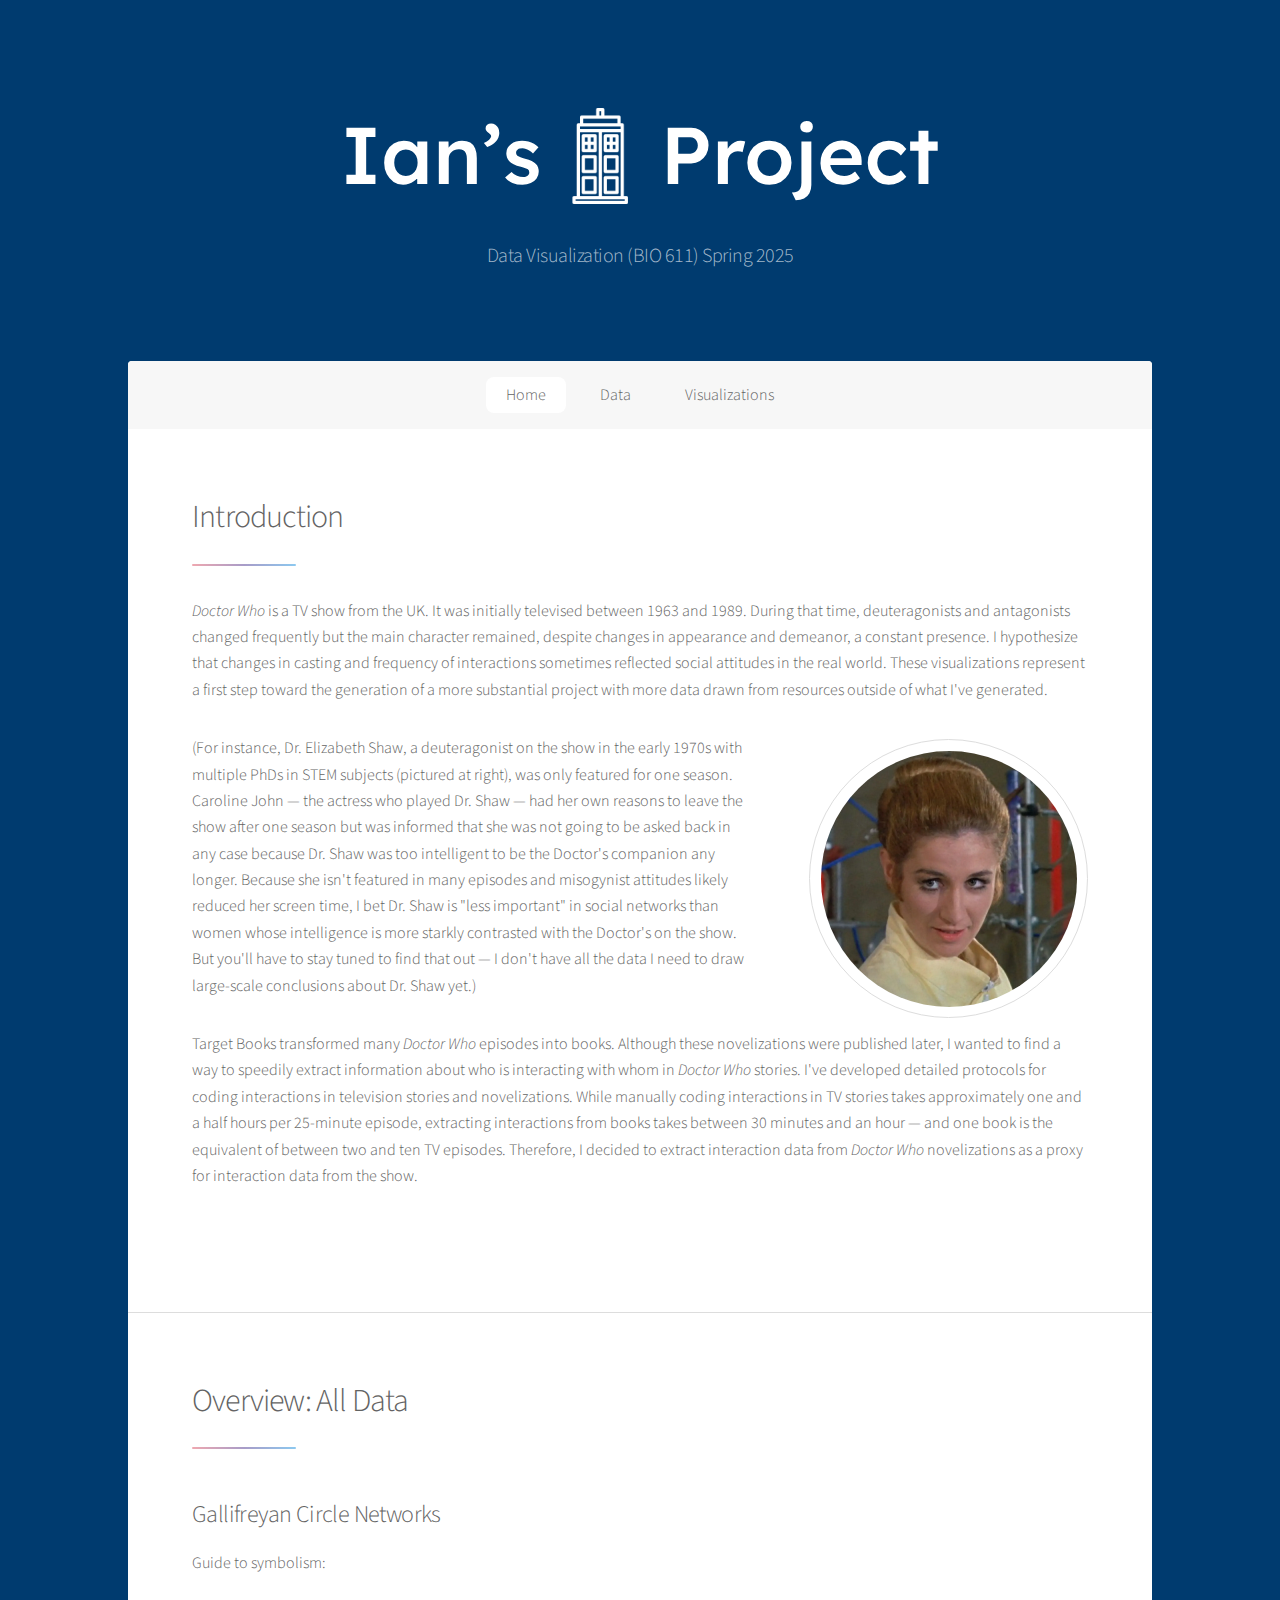
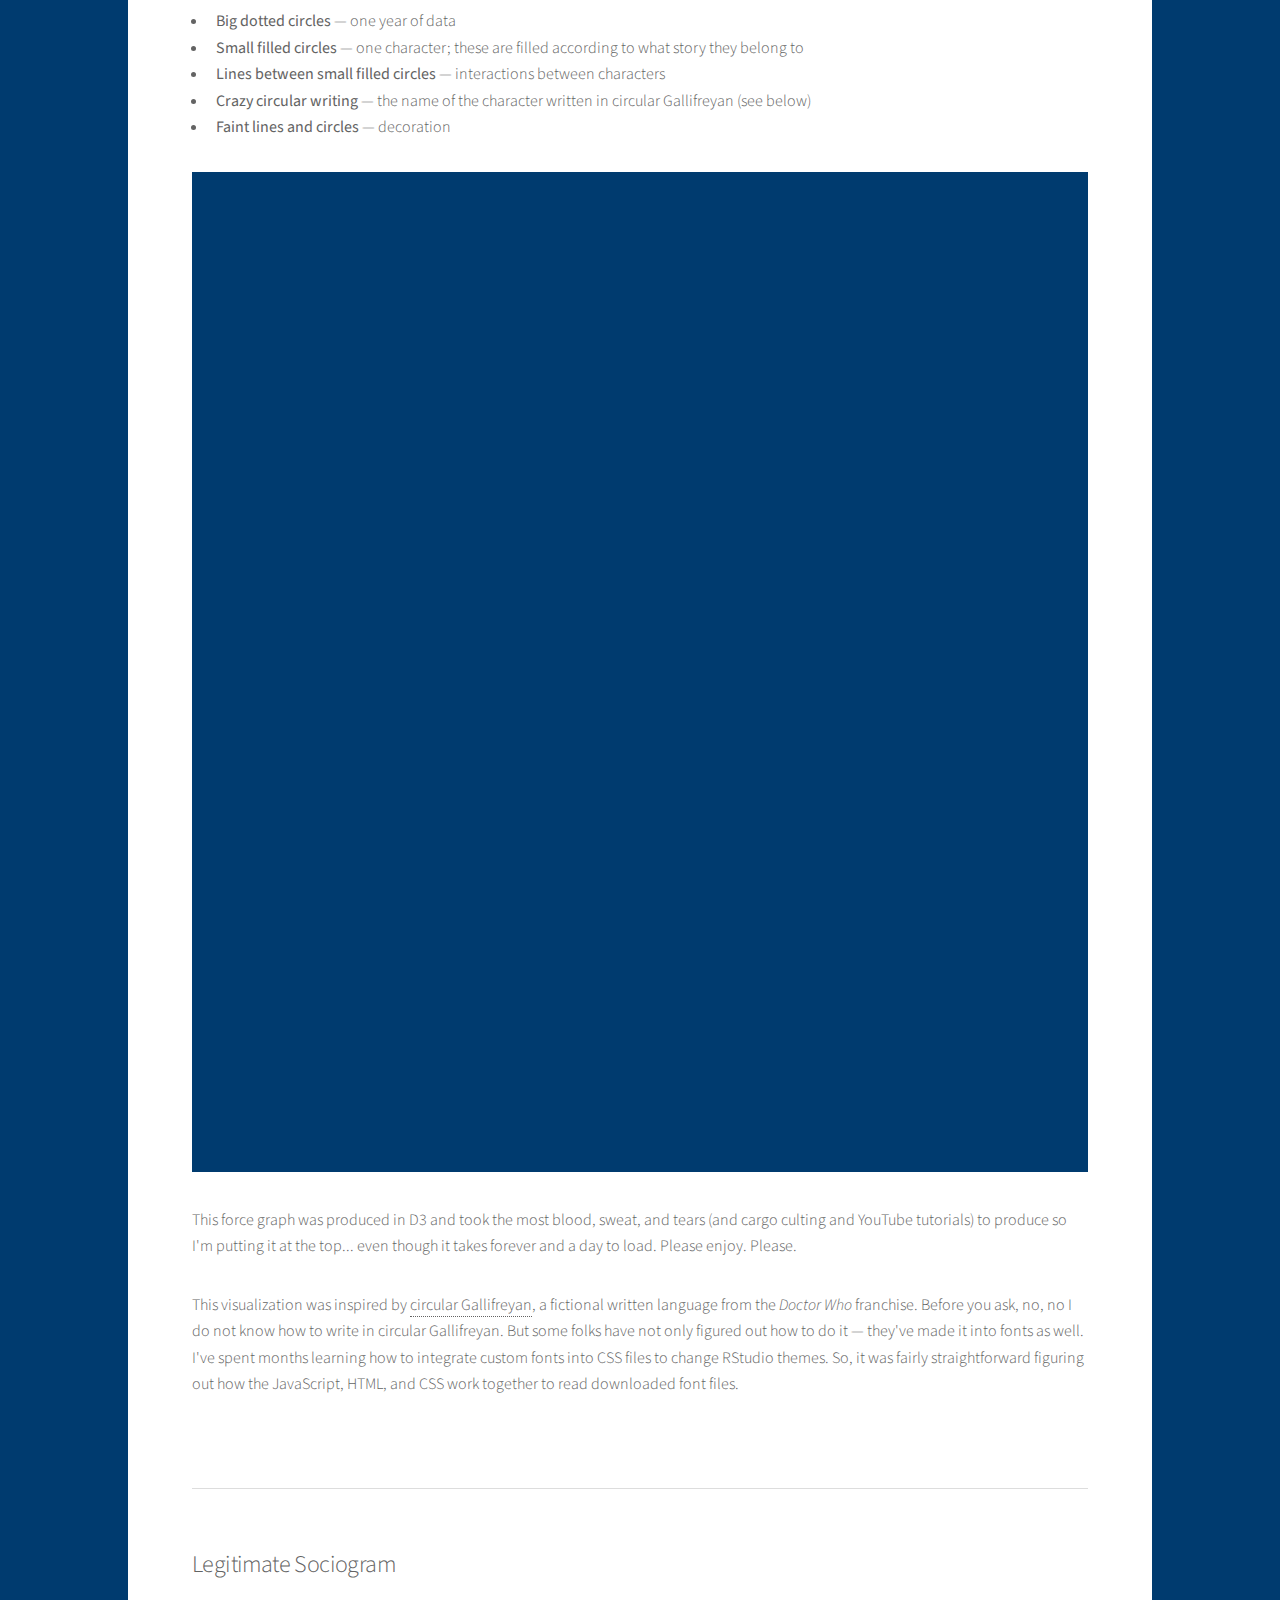
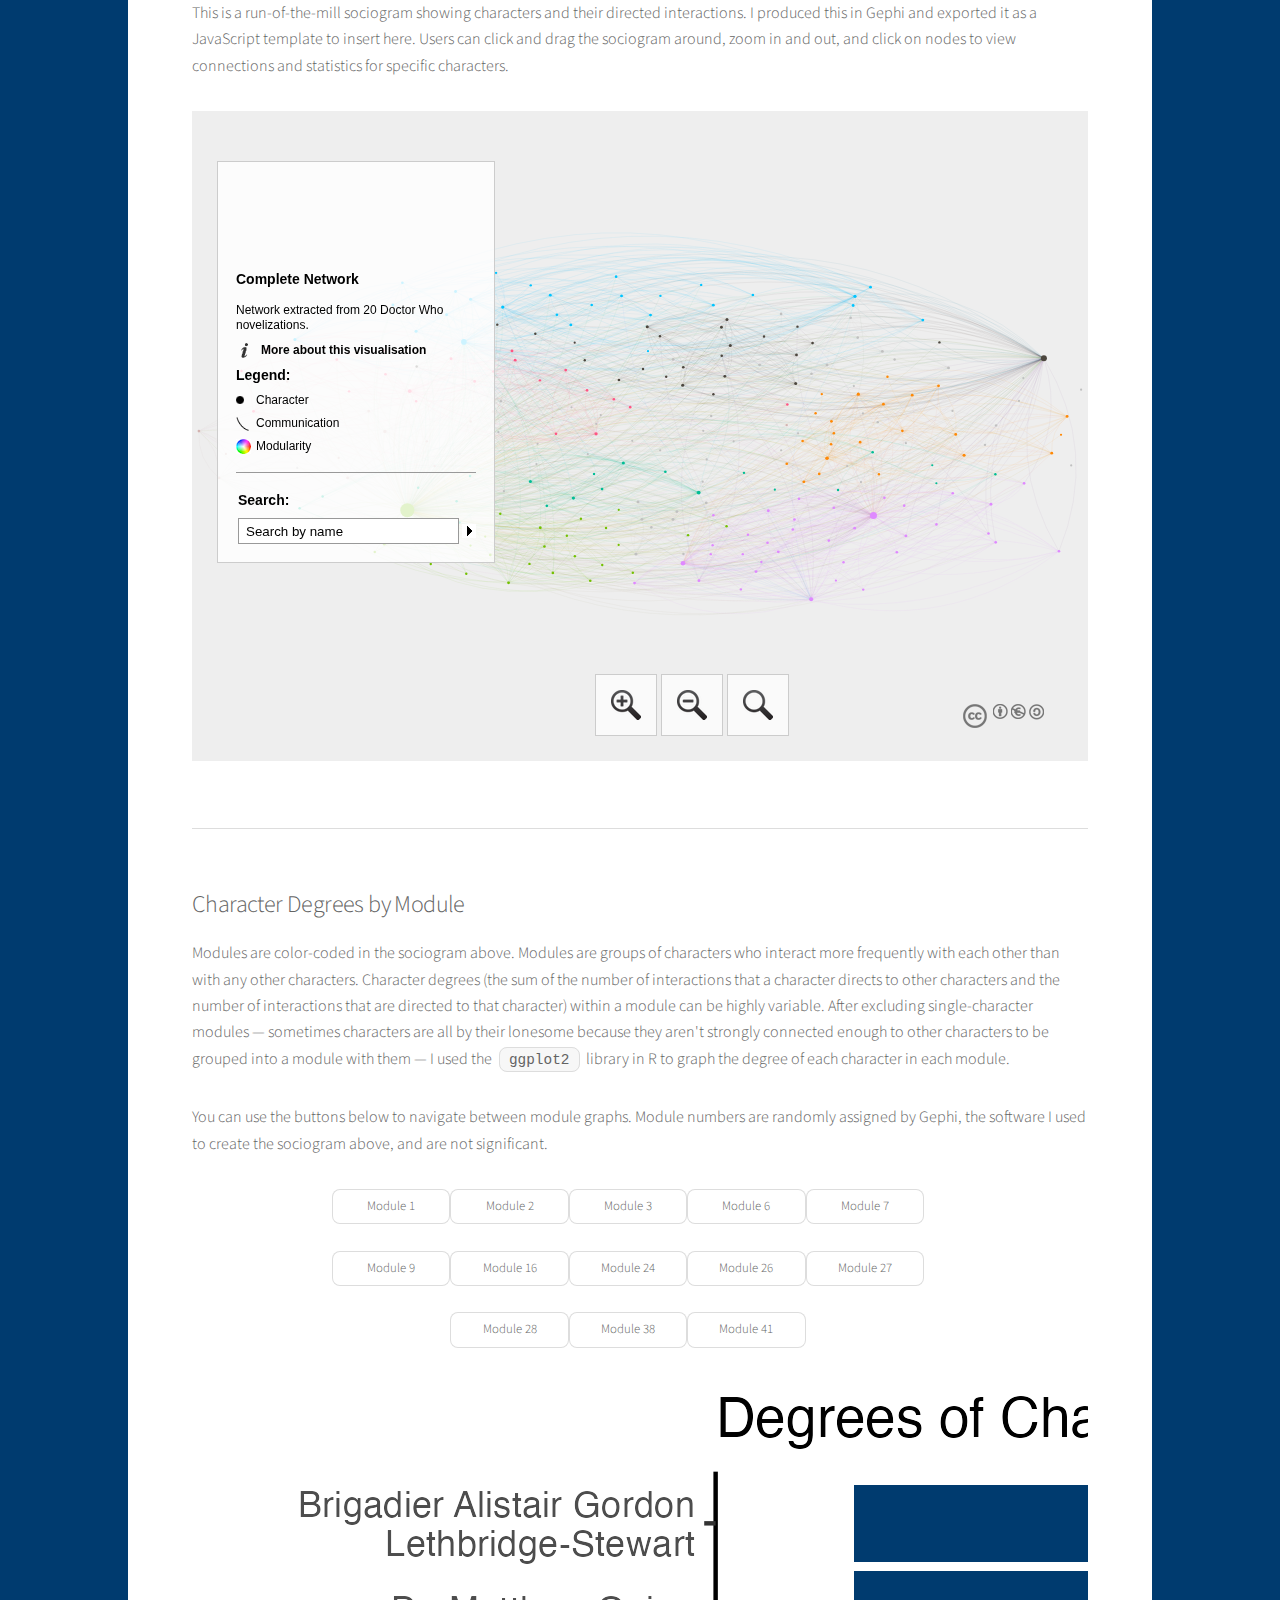
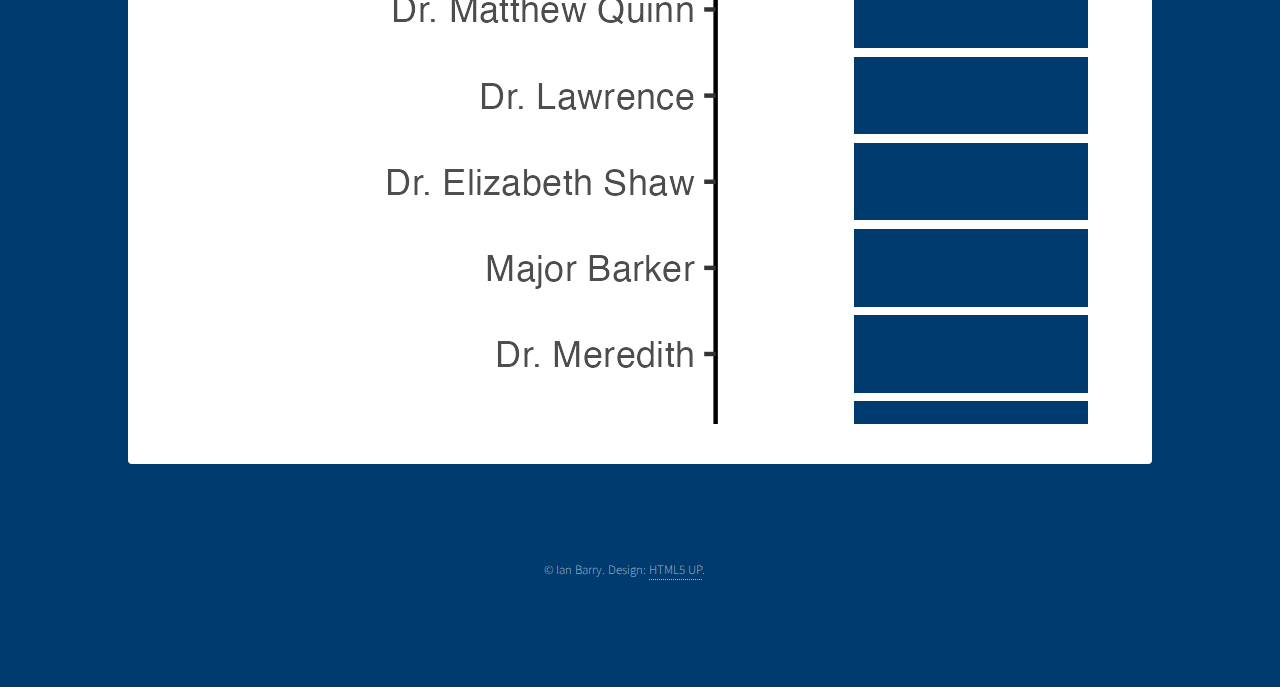
<file: index.html>
<!DOCTYPE HTML>
<!--
	Stellar by HTML5 UP
	html5up.net | @ajlkn
	Free for personal and commercial use under the CCA 3.0 license (html5up.net/license)
-->
<html>
	<head>
		<title>Ian's Project | Home</title>
		<meta charset="utf-8" />
		<meta name="viewport" content="width=device-width, initial-scale=1, user-scalable=no" />
		<link rel="stylesheet" href="assets/css/main.css" />
		<noscript><link rel="stylesheet" href="assets/css/noscript.css" /></noscript>
	</head>

	<script>
		function switchIframe(src) {
			document.getElementById('networkFrame').src = src;
		}
	</script>

	<body class="is-preload">

		<!-- Wrapper -->
			<div id="wrapper">

				<!-- Header -->
					<header id="header" class="alt">
						<span class="logo"><img src="images/site-name-logo.svg" alt="" /></span>
						<p>Data Visualization (BIO 611) Spring 2025<br />
					</header>

				<!-- Nav -->
					<nav id="nav">
						<ul>
							<li><a href="index.html" class="active">Home</a></li>
							<li><a href="all-book-visualizations.html">Data</a></li>
							<!--li><a href="final-index.html">Index</a></li-->
							<li><a href="about.html">Visualizations</a></li>
						</ul>
					</nav>

				<!-- Main -->
					<div id="main">
						
						
							<!-- Introduction -->
							<section id="intro" class="main">

								<div class="spotlight">
									<div class="content">
										<header class="major">
											<h2>Introduction</h2>
										</header>
										</span>
										<p>
											<i>Doctor Who</i> is a TV show from the UK. It was initially televised between 1963 and 1989. 
											During that time, deuteragonists and antagonists changed frequently but the main character remained, despite changes in appearance and demeanor, a constant presence. 
											I hypothesize that changes in casting and frequency of interactions sometimes reflected social attitudes in the real world. These visualizations represent a first step toward 
											the generation of a more substantial project with more data drawn from resources outside of what I've generated.
										</p>
										<p>
											</p>
										<p><span class="image right"><img src="images/liz-shaw.webp" alt="" /></span>(For instance, Dr. Elizabeth Shaw, a deuteragonist on the show in the early 1970s with multiple PhDs in STEM subjects (pictured at right), was only featured for one season. Caroline John — the actress who played Dr. Shaw — had her own reasons to leave the show after one season but was informed that she was not going to be asked back in any case because Dr. Shaw was too intelligent to be the Doctor's companion any longer. Because she isn't featured in many episodes and misogynist attitudes likely reduced her screen time, I bet Dr. Shaw is "less important" in social networks than women whose intelligence is more starkly contrasted with the Doctor's on the show. But you'll have to stay tuned to find that out — I don't have all the data I need to draw large-scale conclusions about Dr. Shaw yet.)</p>

										<p>
											Target Books transformed many <i>Doctor Who</i> episodes into books. Although these novelizations were published later, 
											I wanted to find a way to speedily extract information about who is interacting with whom in <i>Doctor Who</i> stories. I've developed 
											detailed protocols for coding interactions in television stories and novelizations. While manually coding interactions in TV stories takes approximately 
											one and a half hours per 25-minute episode, extracting interactions from books takes between 30 minutes and an hour — and one book is the equivalent of 
											between two and ten TV episodes. Therefore, I decided to extract interaction data from <i>Doctor Who</i> novelizations as a proxy for interaction data from the show.
										</p>
										<br />
									</div>
								</div>
								</section>
							
								<section class="main">
								<header class="major">
									<h2>Overview: All Data</h2>
								</header>

								<h2>Gallifreyan Circle Networks</h2>
								<p>Guide to symbolism:</p>
								<ul>
									<li><b>Big dotted circles</b> — one year of data</li>
									<li><b>Small filled circles</b> — one character; these are filled according to what story they belong to</li>
									<li><b>Lines between small filled circles</b> — interactions between characters</li>
									<li><b>Crazy circular writing</b> — the name of the character written in circular Gallifreyan (see below)</li>
									<li><b>Faint lines and circles</b> — decoration</li>
								</ul>
								
								<iframe style="border: 0; width:100%; height: 1000px; overflow: auto;" src="circles-vis/index.html"></iframe>
								<br/>
								<br/>
								<p>
									This force graph was produced in D3 and took the most blood, sweat, and tears (and cargo culting and YouTube tutorials) to produce so I'm putting it at the top... even though it takes forever and a day to load. 
									Please enjoy. Please.
								</p>
								<p>
									This visualization was inspired by <a href="https://www.wikihow.com/Write-in-Gallifreyan" target="blank">circular Gallifreyan</a>, a fictional written language from the <i>Doctor Who</i> franchise. 
									Before you ask, no, no I do not know how to write in circular Gallifreyan. But some folks have not only figured out how to do it — they've made it into fonts as well.
									I've spent months learning how to integrate custom fonts into CSS files to change RStudio themes.
									So, it was fairly straightforward figuring out how the JavaScript, HTML, and CSS work together to read downloaded font files.
								</p>

								<br/>
								<hr/>
								<br/>

								<h2>Legitimate Sociogram</h2>
								<p>
									This is a run-of-the-mill sociogram showing characters and their directed interactions. I produced this in Gephi and exported it as a JavaScript 
									template to insert here. Users can click and drag the sociogram around, zoom in and out, and click on nodes to view connections and statistics for specific characters.
								</p>

								<iframe style="border: 0; width:100%; height: 650px; overflow: auto;" src="networks/all_target_network/index.html"></iframe>

								<br/>
								<br/>
								<hr/>
								<br/>

								<h2>Character Degrees by Module</h2>
								<p>Modules are color-coded in the sociogram above. Modules are groups of characters who interact more frequently with each other than with any other characters. Character degrees (the sum of the number of interactions that a character directs to other characters and the number of interactions that are directed to that character) within a module can be highly variable. After excluding single-character modules — sometimes characters are all by their lonesome because they aren't strongly connected enough to other characters to be grouped into a module with them — I used the <code>ggplot2</code> library in R to graph the degree of each character in each module.</p>
									
								<p>You can use the buttons below to navigate between module graphs. Module numbers are randomly assigned by Gephi, the software I used to create the sociogram above, and are not significant.</p>
								<div class="row aln-center">
									<a class="button small" onclick="switchIframe('visualizations/module_1.png')">Module 1</a> <br/>
									<a class="button small" onclick="switchIframe('visualizations/module_2.png')">Module 2</a> <br/>
									<a class="button small" onclick="switchIframe('visualizations/module_3.png')">Module 3</a> <br/>
									<a class="button small" onclick="switchIframe('visualizations/module_6.png')">Module 6</a> <br/>
									<a class="button small" onclick="switchIframe('visualizations/module_7.png')">Module 7</a> <br/>
								</div>
								<br/>
								<div class="row aln-center">
									<a class="button small" onclick="switchIframe('visualizations/module_9.png')">Module 9</a> <br/>
									<a class="button small" onclick="switchIframe('visualizations/module_16.png')">Module 16</a> <br/>
									<a class="button small" onclick="switchIframe('visualizations/module_24.png')">Module 24</a> <br/>
									<a class="button small" onclick="switchIframe('visualizations/module_26.png')">Module 26</a> <br/>
									<a class="button small" onclick="switchIframe('visualizations/module_27.png')">Module 27</a> <br/>
								</div>
								<br/>
								<div class="row aln-center">
									<a class="button small" onclick="switchIframe('visualizations/module_28.png')">Module 28</a> <br/>
									<a class="button small" onclick="switchIframe('visualizations/module_38.png')">Module 38</a> <br/>
									<a class="button small" onclick="switchIframe('visualizations/module_41.png')">Module 41</a> <br/>
								</div>
								<br/>

								<iframe id="networkFrame" style="border: 0; width:100%; height: 650px; overflow: auto;" src="visualizations/module_1.png"></iframe>

							</section>
						</section>

					</div>

				<!-- Footer -->
					<footer id="footer">
						<p class="copyright">&copy; Ian Barry. Design: <a href="https://html5up.net">HTML5 UP</a>.</p>
					</footer>

			</div>

		<!-- Scripts -->
			<script src="assets/js/jquery.min.js"></script>
			<script src="assets/js/jquery.scrollex.min.js"></script>
			<script src="assets/js/jquery.scrolly.min.js"></script>
			<script src="assets/js/browser.min.js"></script>
			<script src="assets/js/breakpoints.min.js"></script>
			<script src="assets/js/util.js"></script>
			<script src="assets/js/main.js"></script>

	</body>
</html>
</file>
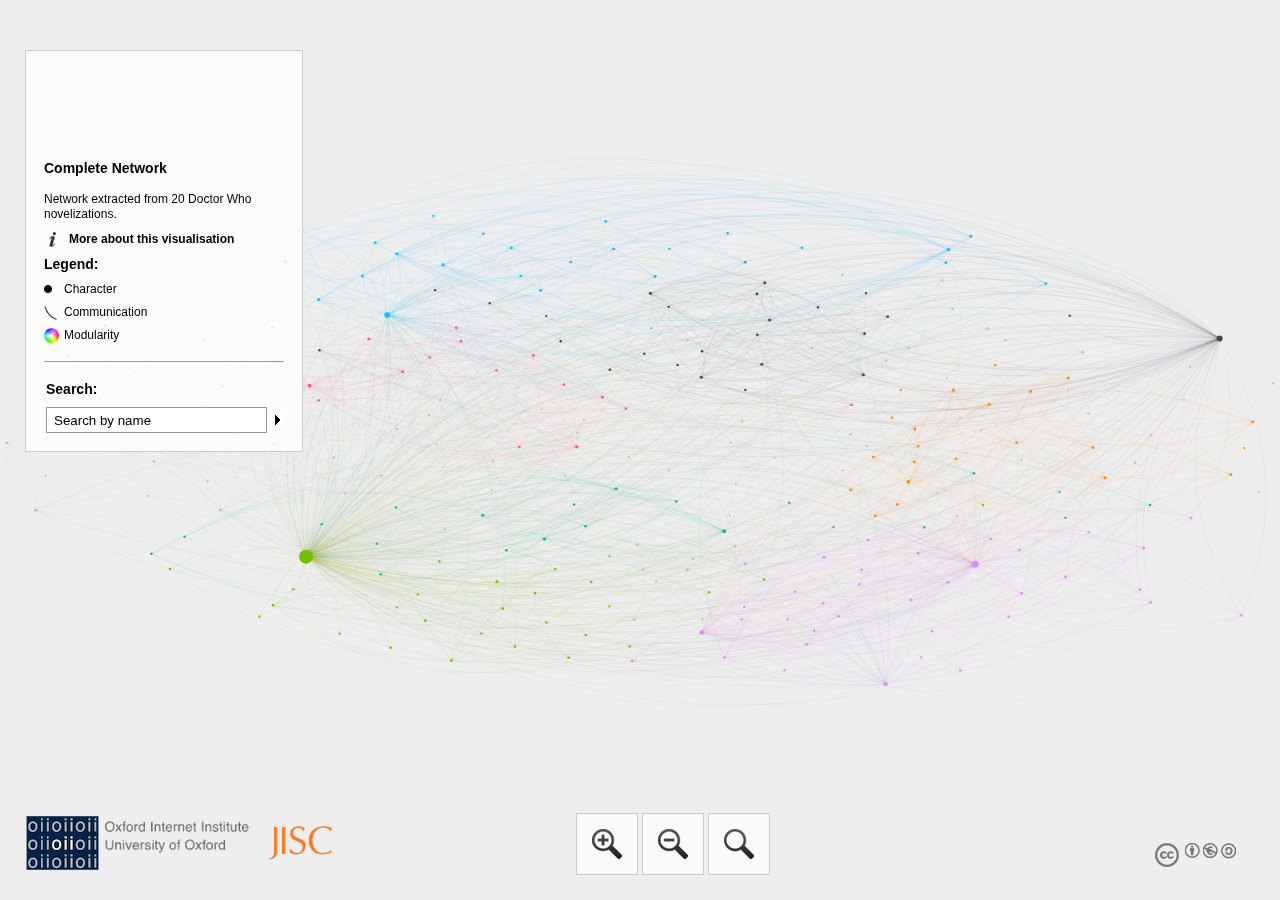
<file: networks/all_target_network/index.html>
<!DOCTYPE html>
<html xmlns="http://www.w3.org/1999/xhtml" xml:lang="en-gb" lang="en" xmlns:og="http://opengraphprotocol.org/schema/" xmlns:fb="http://www.facebook.com/2008/fbml" itemscope itemtype="http://schema.org/Map">

<head>
<title>OII Network Visualisation Example</title>
<meta http-equiv="Content-Type" content="text/html; charset=UTF-8" />
<meta charset="utf-8">
<meta name="viewport" content="width=device-width,height=device-height,initial-scale=1,user-scalable=no" />
<meta http-equiv="X-UA-Compatible" content="IE=Edge" />


<!--[if IE]><script type="text/javascript" src="js/excanvas.js"></script><![endif]--> <!-- js/default.js -->
  <script src="js/jquery/jquery.min.js" type="text/javascript"></script>
  <script src="js/sigma/sigma.min.js" type="text/javascript" language="javascript"></script>
    <script src="js/sigma/sigma.parseJson.js" type="text/javascript" language="javascript"></script>
  <script src="js/fancybox/jquery.fancybox.pack.js" type="text/javascript" language="javascript"></script>
  <script src="js/main.js" type="text/javascript" language="javascript"></script>

  <link rel="stylesheet" type="text/css" href="js/fancybox/jquery.fancybox.css"/>
  <link rel="stylesheet" href="css/style.css" type="text/css" media="screen" />
  <link rel="stylesheet" media="screen and (max-height: 770px)" href="css/tablet.css" />
</head>


<body>
  <div class="sigma-parent">
    <div class="sigma-expand" id="sigma-canvas"></div>
  </div>
<div id="mainpanel">
  <div class="col">
		<div id="maintitle"></div>
    <div id="title"></div>
    <div id="titletext"></div>
    <div class="info cf">
      <dl>
        <dt class="moreinformation"></dt>
        <dd class="line"><a href="#information" class="line fb">More about this visualisation</a></dd>
      </dl>
    </div>
<div id="legend">
	<div class="box">
		<h2>Legend:</h2>
		<dl>
		<dt class="node"></dt>
		<dd></dd>
		<dt class="edge"></dt>
		<dd></dd>
		<dt class="colours"></dt>
		<dd></dd>		
		</dl>
	</div>
</div> 
    <div class="b1">
    <form>
      <div id="search" class="cf"><h2>Search:</h2>
        <input type="text" name="search" value="Search by name" class="empty"/><div class="state"></div>
        <div class="results"></div>
      </div>
      <div class="cf" id="attributeselect"><h2>Group Selector:</h2>
        <div class="select">Select Group</div>
	<div class="list cf"></div>
      </div>
    </form>
    </div>
  </div>
  <div id="information">
  </div>
</div>
	<div id="zoom">
  		<div class="z" rel="in"></div> <div class="z" rel="out"></div> <div class="z" rel="center"></div>
	</div>
	<div id="copyright">
		<a rel="license" href="http://creativecommons.org/licenses/by-nc-sa/3.0/"><img alt="Creative Commons License" style="border-width:0" src="images/CC.png" /></a></div>
	</div>
<div id="attributepane">
<div class="text">
	<div title="Close" class="left-close returntext"><div class="c cf"><span>Return to the full network</span></div></div>	
<div class="headertext">
	<span>Information Pane</span>
</div>	
  <div class="nodeattributes">
    <div class="name"></div>
	<div class="data"></div>
    <div class="p">Connections:</div>
    <div class="link">
      <ul>
      </ul>
    </div>
  </div>
	</div>
</div>
<div id="developercontainer">
	<a href="http://www.oii.ox.ac.uk" title="Oxford Internet Institute"><div id="oii"><span>OII</span></div></a>
	<a href="http://jisc.ac.uk" title="JISC"><div id="jisc"><span>JISC</span></div></a>	
</div>
<script type="text/javascript">

  var _gaq = _gaq || [];
  _gaq.push(['_setAccount', 'UA-21293169-4']);
  _gaq.push(['_setDomainName', 'none']);
  _gaq.push(['_setAllowLinker', true]);
  _gaq.push(['_trackPageview']);

  (function() {
    var ga = document.createElement('script'); ga.type = 'text/javascript'; ga.async = true;
    ga.src = ('https:' == document.location.protocol ? 'https://ssl' : 'http://www') + '.google-analytics.com/ga.js';
    var s = document.getElementsByTagName('script')[0]; s.parentNode.insertBefore(ga, s);
  })();

</script>
</body>
</html>
</file>
<file: assets/css/noscript.css>
/*
	Stellar by HTML5 UP
	html5up.net | @ajlkn
	Free for personal and commercial use under the CCA 3.0 license (html5up.net/license)
*/

/* Header */

	body.is-preload #header.alt > * {
		opacity: 1;
	}

	body.is-preload #header.alt .logo {
		-moz-transform: none;
		-webkit-transform: none;
		-ms-transform: none;
		transform: none;
	}
</file>
<file: networks/all_target_network/css/style.css>
* {
padding: 0px;
margin: 0px;
}

.cf:before, .cf:after {
	content: "";
	display: table;
}

.cf:after {
	clear: both;
}

.cf {
	zoom: 1;
}

html,body {
	width: 100%;
	height: 100%;
	margin: 0px;
	padding: 0px;
	font-size: 12px;
	font-family: sans-serif;
	line-height:1.25em;
}

.sigma-parent {
	position: relative;
	height: 100%;
}

.sigma-expand {
	position: absolute;
	width: 100%;
	height: 100%;
	top: 0;
	left: 0;
	background-color: #eee;
	background-position: center center;
	background-repeat: no-repeat;
	-webkit-touch-callout: none;
	-webkit-user-select: none;
	-khtml-user-select: none;
	-moz-user-select: none;
	-ms-user-select: none;
	user-select: none;
}

canvas#sigma_bg_1 {
	display: none;
}

#attributepane {
   	display: block;	
	display: none;
    position:absolute;
    height:auto;
    bottom:0;
    top:0;
    right:0;
	width: 240px;
	background-color: #fff;
	margin: 0;
	word-wrap: break-word;
	background-color:rgba(255,255,255,0.8);
	border-left: 1px solid #ccc;
	padding: 0px 18px 0px 18px;	
	z-index: 1;
}


#attributepane .text {
	height:100%;
}

#attributepane .headertext {
	color: #000;
	margin-bottom: 5px;
	height: 14px;
	border-bottom: 1px solid #999;
	padding: 0px 0 10px 0;
	font-size:16px;
	font-weight:bold;
}


#attributepane .returntext em {
	background-image: url('../images/sprite.png');
	background-repeat: no-repeat;
	display: block;
	width: 20px;
	height: 20px;
	background-position: -91px -13px;
	float: left;
}

#attributepane .returntext span {
	padding-left: 5px;
	display: block;
}

#attributepane .close {
	padding-left: 14px;
	margin-top: 10px;
}

#attributepane .close .c {
	border-top: 2px solid #999;
	padding: 10px 0 14px 0;
}

#attributepane .close em {
background-image: url('../images/sprite.png');
background-repeat: no-repeat;
background-position: -11px -13px;
display: block;
width: 24px;
height: 16px;
float: left;
}

#attributepane .close span {
display: block;
width: 151px;
float: left;
}

#attributepane .nodeattributes {
	display:block;
	height:85%;
	overflow-y: scroll;
	overflow-x: hidden;
	border-bottom:1px solid #999;
}

#attributepane .name {
font-size: 14px;
cursor: default;
padding-bottom: 10px;
padding-top: 18px;
font-weight:bold;
}

#attributepane .data {

}

#attributepane .data .plus {
background-repeat: no-repeat;
background-image: url('../images/sprite.png');
background-position: -171px -122px;
width: 22px;
height: 20px;
float: left;
display: block;
}

#attributepane .link {
padding: 0 0 0 4px;
}

#attributepane .link li {
padding-top: 2px;
cursor:pointer;
}

#attributepane .p {
padding-top: 10px;
font-weight: bold;
font-size:14px;
}

.left-close {
background-image: url('../images/fancybox_sprite.png');
margin-left:-37px;
z-index:99999;
cursor: pointer;
padding-left:31px;
line-height:36px;
background-repeat: no-repeat;
margin-bottom:25px;
font-weight: bold;
font-size:14px;

}

#developercontainer {
	margin-left:25px;
	margin-bottom:25px;
	position:fixed;
	bottom:0;
}

#jisc {
width: 71px;
height: 56px;
background-image: url('../images/jisc-logo-small.png');
background-repeat: no-repeat;
display:inline-block;
}

#jisc span {
	display:none;
}

#oii {
width: 227px;
height: 56px;
background-image: url('../images/oii_text.png');
background-repeat: no-repeat;
display:inline-block;
margin-right:10px;

}

#oii span {
	display:none;
}

#maintitle {
width: 100%;
height: 72px;
background-repeat: no-repeat;
margin-bottom:20px;
}

#maintitle h1 {
display: none;
}

#mainpanel {
margin-top: 50px;
margin-left: 25px;
background:#fff;
background-color:rgba(255,255,255,0.8);
border:1px solid #ccc;
z-index:20;
position:fixed;
top:0;
}

#mainpanel .b1 {
padding: 0px 0 0 0;
}

#mainpanel .col {
width: 240px;
padding: 18px 18px 18px 18px;
margin: 0;

}

#title {
font-weight: bold;
}

#titletext {
padding: 6px 0 10px 0;
}

#info {
	padding-bottom:15px;
}


#search {
	border-top: 1px solid #999;
	padding: 20px 0 0px 2px;
}

#search input[name=search] {
border: 1px solid #999;
background-color: #fff;
padding: 5px 7px 4px 7px;
width: 205px;
color: #000;
}

#search input.empty {
color: #000;
}

#search .state {
width: 14px;
height: 14px;
background-image: url('../images/sprite.png');
float: right;
margin-top: 6px;
cursor: pointer;
background-position: -131px -13px;
}

#search .state.searching {
background-position: -11px -13px;
}

#search .results {
	display: none;
/*	border: 1px solid #999;*/
	margin: 6px;
	/*height: 150px;*/
	overflow-y: scroll;
	overflow-x: hidden;
}

#search .results b {
padding-left: 2px;
}

#search .results a {
padding: 1px 2px;
display: block;
cursor: pointer;
text-decoration: none;
color: #000;
}

#search .results a:hover {
background-color: #999;
color: #fff;
}

#attributeselect {
margin: 20px 0 13px 0 ;
-webkit-touch-callout: none;
-webkit-user-select: none;
-khtml-user-select: none;
-moz-user-select: none;
-ms-user-select: none;
user-select: none;
}

#attributeselect .select {
	border: 1px solid #999;
	padding: 5px 7px 4px 7px;
	color: #fff;
	cursor: pointer;
	background-color: #999;
	background-image: url('../images/sprite.png');
	background-repeat: no-repeat;
	background-position: 200px -144px;
}

#attributeselect .close {
background-position: 200px -8px;
}

#attributeselect .list {
	display: none;
	border: 1px solid 
	#999;
	padding: 6px;
	height: 150px;
	width: 226px;
	overflow-y: scroll;
	overflow-x: hidden;
	background-color: #999;
	/*position: relative;
		left: 240px;
		bottom: 164px;*/
	position:absolute;
	margin-left: 240px;
	margin-top:-164px;
	color: white;
}	

#attributeselect .list a {
display:block;
padding: 2px;
text-decoration: none;
color: #fff;
}

#attributeselect .list a:hover {
background-color: #fff;
color: #000;
}

.link h2 {
font-size: 1em;
padding-top: 1em;
}

#mainpanel dl {
	padding-bottom:10px;
}

#mainpanel h2 {
	font-size:14px;
}

#mainpanel dt {
width: 20px;
height: 20px;
float: left;
background-repeat: no-repeat;
background-image: url('../images/sprite.png');
}

#legend dl {
}

#mainpanel h2 {
	padding-bottom:10px;
}

#legend dd {
margin-bottom: 8px;
color: #000;
}

#mainpanel .infos dd {
margin-bottom: 12px;
}

#mainpanel .node {
background-position: -11px -119px;
}

#mainpanel .edge {
background-position: -51px -122px;
}

#mainpanel .colours {

background-image:url('../images/rainbow.png');

}
#legend .note {
margin-bottom: 8px;

}

#mainpanel .regions {
background-position: -171px -13px;
}

#mainpanel .download {
background-position: -51px -13px;
}

#mainpanel .moreinformation {
background: url('../images/info.png');
background-repeat: no-repeat;
margin-left: 5px;
}

#copyright {
	margin:0 auto;	
	position: fixed;
	right: 40px;
	bottom: 25px;
	z-index:0;
}

#copyright a {
color: #000;
}

#copyright .explanation {
display: none;
}

#zoom {
	z-index:999;
	position: fixed;
	left: 45%;
	bottom: 25px;
	margin:0 auto;
	padding: 0;
	-webkit-touch-callout: none;
	-webkit-user-select: none;
	-khtml-user-select: none;
	-moz-user-select: none;
	-ms-user-select: none;
	user-select: none;
	text-align:left;
}

#zoom .z {
	background:#fff;
	background-color:rgba(255,255,255,0.7);
	width: 60px;
	height: 60px;
	cursor: pointer;
	border:1px solid #ccc;
	float:left;
	margin-right:4px;
	background-repeat:no-repeat;
}

#zoom .z[rel=center] {
	background-image: url('../images/zoom_reset.png');
	background-position:center;
}

#zoom .z[rel=in] {
	background-image: url('../images/zoom_in.png');
	background-position:center; 
}

#zoom .z[rel=out] {
	background-image: url('../images/zoom_out.png');
	background-position:center; 
}

.line {
	font-size: 12px;
	color: #000;
	text-decoration: none;
	font-weight: bold;
	cursor: pointer;
	cursor: hand;
}

#information {
display: none;
background: #fff;
padding: 1px 10px 10px 10px;
}

#information h3 {
margin: 14px 0 4px 0;
}

#information p {
margin: 0 0 4px 0;
}

#information .button {
width: 14px;
height: 14px;
background-image: url('../images/sprite.png');
border: 1px solid #999;
display: inline-block;
*display: inline;
*zoom: 1;
}

#information .button span {
display: none;
}

#information .button.plus {
background-position: -91px -122px; 
}

#information .button.moins {
background-position: -131px -122px;
}

#minify {
background-color: #fff;
padding: 4px 4px 4px 25px;
cursor: pointer;
background-image: url('../images/sprite.png');
background-repeat: no-repeat;
background-position: -167px -118px;
position: absolute;
top: 65px;
left: 15px;
display: none;
}

#minifier {
position: absolute;
width: 20px;
height: 16px;
background-image: url('../images/sprite.png');
background-repeat: no-repeat;
background-position: -45px -147px;
cursor: pointer;
display: none;
}
</file>
<file: networks/all_target_network/css/tablet.css>
#developercontainer {
	display:none;
}
</file>
<file: assets/css/main.css>
@import url(fontawesome-all.min.css);
@import 'https://fonts.googleapis.com/css?family=Source+Sans+Pro:300,400';

/*
	Stellar by HTML5 UP
	html5up.net | @ajlkn
	Free for personal and commercial use under the CCA 3.0 license (html5up.net/license)
*/

html, body, div, span, applet, object,
iframe, h1, h2, h3, h4, h5, h6, p, blockquote,
pre, a, abbr, acronym, address, big, cite,
code, del, dfn, em, img, ins, kbd, q, s, samp,
small, strike, strong, sub, sup, tt, var, b,
u, i, center, dl, dt, dd, ol, ul, li, fieldset,
form, label, legend, table, caption, tbody,
tfoot, thead, tr, th, td, article, aside,
canvas, details, embed, figure, figcaption,
footer, header, hgroup, menu, nav, output, ruby,
section, summary, time, mark, audio, video {
	margin: 0;
	padding: 0;
	border: 0;
	font-size: 100%;
	font: inherit;
	vertical-align: baseline;}

article, aside, details, figcaption, figure,
footer, header, hgroup, menu, nav, section {
	display: block;}

body {
	line-height: 1;
}

ol, ul {
	list-style: none;
}

blockquote, q {
	quotes: none;
}

	blockquote:before, blockquote:after, q:before, q:after {
		content: '';
		content: none;
	}

table {
	border-collapse: collapse;
	border-spacing: 0;
}

body {
	-webkit-text-size-adjust: none;
}

mark {
	background-color: transparent;
	color: inherit;
}

input::-moz-focus-inner {
	border: 0;
	padding: 0;
}

input, select, textarea {
	-moz-appearance: none;
	-webkit-appearance: none;
	-ms-appearance: none;
	appearance: none;
}

/* Basic */

	@-ms-viewport {
		width: device-width;
	}

	body {
		-ms-overflow-style: scrollbar;
	}

	@media screen and (max-width: 480px) {

		html, body {
			min-width: 320px;
		}

	}

	html {
		box-sizing: border-box;
	}

	*, *:before, *:after {
		box-sizing: inherit;
	}

	body {
		background-color: #003b6f;
		/*background-image: url("images/overlay.png"), -moz-linear-gradient(45deg, #e37682 15%, #5f4d93 85%);
		background-image: url("images/overlay.png"), -webkit-linear-gradient(45deg, #e37682 15%, #5f4d93 85%);
		background-image: url("images/overlay.png"), -ms-linear-gradient(45deg, #e37682 15%, #5f4d93 85%);
		background-image: url("images/overlay.png"), linear-gradient(45deg, #e37682 15%, #5f4d93 85%); */
	}

		body.is-preload *, body.is-preload *:before, body.is-preload *:after {
			-moz-animation: none !important;
			-webkit-animation: none !important;
			-ms-animation: none !important;
			animation: none !important;
			-moz-transition: none !important;
			-webkit-transition: none !important;
			-ms-transition: none !important;
			transition: none !important;
		}

/* Type */

	body {
		background-color: #003b6f;
		color: rgba(255, 255, 255, 0.65);
	}

	body, input, select, textarea {
		font-family: "Source Sans Pro", Helvetica, sans-serif;
		font-size: 17pt;
		font-weight: 300;
		line-height: 1.65;
	}

		@media screen and (max-width: 1680px) {

			body, input, select, textarea {
				font-size: 14pt;
			}

		}

		@media screen and (max-width: 1280px) {

			body, input, select, textarea {
				font-size: 12pt;
			}

		}

		@media screen and (max-width: 360px) {

			body, input, select, textarea {
				font-size: 11pt;
			}

		}

	a {
		-moz-transition: color 0.2s ease, border-bottom 0.2s ease;
		-webkit-transition: color 0.2s ease, border-bottom 0.2s ease;
		-ms-transition: color 0.2s ease, border-bottom 0.2s ease;
		transition: color 0.2s ease, border-bottom 0.2s ease;
		text-decoration: none;
		border-bottom: dotted 1px;
		color: inherit;
	}

		a:hover {
			border-bottom-color: transparent;
		}

	strong, b {
		font-weight: 400;
	}

	em, i {
		font-style: italic;
	}

	p {
		margin: 0 0 2em 0;
	}

		p.content {
			-moz-columns: 20em 2;
			-webkit-columns: 20em 2;
			-ms-columns: 20em 2;
			columns: 20em 2;
			-moz-column-gap: 2em;
			-webkit-column-gap: 2em;
			-ms-column-gap: 2em;
			column-gap: 2em;
			text-align: justify;
		}

	h1, h2, h3, h4, h5, h6 {
		font-weight: 300;
		line-height: 1.5;
		margin: 0 0 0.7em 0;
		letter-spacing: -0.025em;
	}

		h1 a, h2 a, h3 a, h4 a, h5 a, h6 a {
			color: inherit;
			text-decoration: none;
		}

	h1 {
		font-size: 2.5em;
		line-height: 1.2;
	}

	h2 {
		font-size: 1.5em;
	}

	h3 {
		font-size: 1.25em;
	}

	h4 {
		font-size: 1.1em;
	}

	h5 {
		font-size: 0.9em;
	}

	h6 {
		font-size: 0.7em;
	}

	@media screen and (max-width: 736px) {

		h1 {
			font-size: 2em;
		}

	}

	sub {
		font-size: 0.8em;
		position: relative;
		top: 0.5em;
	}

	sup {
		font-size: 0.8em;
		position: relative;
		top: -0.5em;
	}

	blockquote {
		border-left: solid 4px;
		font-style: italic;
		margin: 0 0 2em 0;
		padding: 0.5em 0 0.5em 2em;
	}

	code {
		border-radius: 8px;
		border: solid 1px;
		font-family: "Courier New", monospace;
		font-size: 0.9em;
		margin: 0 0.25em;
		padding: 0.25em 0.65em;
	}

	pre {
		-webkit-overflow-scrolling: touch;
		font-family: "Courier New", monospace;
		font-size: 0.9em;
		margin: 0 0 2em 0;
	}

		pre code {
			display: block;
			line-height: 1.75;
			padding: 1em 1.5em;
			overflow-x: auto;
		}

	hr {
		border: 0;
		border-bottom: solid 1px;
		margin: 2em 0;
	}

		hr.major {
			margin: 3em 0;
		}

	.align-left {
		text-align: left;
	}

	.align-center {
		text-align: center;
	}

	.align-right {
		text-align: right;
	}

	input, select, textarea {
		color: #ffffff;
	}

	a:hover {
		color: #ffffff;
	}

	strong, b {
		color: #ffffff;
	}

	h1, h2, h3, h4, h5, h6 {
		color: #ffffff;
	}

	blockquote {
		border-left-color: rgba(255, 255, 255, 0.35);
	}

	code {
		background: rgba(255, 255, 255, 0.075);
		border-color: rgba(255, 255, 255, 0.35);
	}

	hr {
		border-bottom-color: rgba(255, 255, 255, 0.35);
	}

/* Row */

	.row {
		display: flex;
		flex-wrap: wrap;
		box-sizing: border-box;
		align-items: stretch;
	}

		.row > * {
			box-sizing: border-box;
		}

		.row.gtr-uniform > * > :last-child {
			margin-bottom: 0;
		}

		.row.aln-left {
			justify-content: flex-start;
		}

		.row.aln-center {
			justify-content: center;
		}

		.row.aln-right {
			justify-content: flex-end;
		}

		.row.aln-top {
			align-items: flex-start;
		}

		.row.aln-middle {
			align-items: center;
		}

		.row.aln-bottom {
			align-items: flex-end;
		}

		.row > .imp {
			order: -1;
		}

		.row > .col-1 {
			width: 8.33333%;
		}

		.row > .off-1 {
			margin-left: 8.33333%;
		}

		.row > .col-2 {
			width: 16.66667%;
		}

		.row > .off-2 {
			margin-left: 16.66667%;
		}

		.row > .col-3 {
			width: 25%;
		}

		.row > .off-3 {
			margin-left: 25%;
		}

		.row > .col-4 {
			width: 33.33333%;
		}

		.row > .off-4 {
			margin-left: 33.33333%;
		}

		.row > .col-5 {
			width: 41.66667%;
		}

		.row > .off-5 {
			margin-left: 41.66667%;
		}

		.row > .col-6 {
			width: 50%;
		}

		.row > .off-6 {
			margin-left: 50%;
		}

		.row > .col-7 {
			width: 58.33333%;
		}

		.row > .off-7 {
			margin-left: 58.33333%;
		}

		.row > .col-8 {
			width: 66.66667%;
		}

		.row > .off-8 {
			margin-left: 66.66667%;
		}

		.row > .col-9 {
			width: 75%;
		}

		.row > .off-9 {
			margin-left: 75%;
		}

		.row > .col-10 {
			width: 83.33333%;
		}

		.row > .off-10 {
			margin-left: 83.33333%;
		}

		.row > .col-11 {
			width: 91.66667%;
		}

		.row > .off-11 {
			margin-left: 91.66667%;
		}

		.row > .col-12 {
			width: 100%;
		}

		.row > .off-12 {
			margin-left: 100%;
		}

		.row.gtr-0 {
			margin-top: 0;
			margin-left: 0em;
		}

			.row.gtr-0 > * {
				padding: 0 0 0 0em;
			}

			.row.gtr-0.gtr-uniform {
				margin-top: 0em;
			}

				.row.gtr-0.gtr-uniform > * {
					padding-top: 0em;
				}

		.row.gtr-25 {
			margin-top: 0;
			margin-left: -0.375em;
		}

			.row.gtr-25 > * {
				padding: 0 0 0 0.375em;
			}

			.row.gtr-25.gtr-uniform {
				margin-top: -0.375em;
			}

				.row.gtr-25.gtr-uniform > * {
					padding-top: 0.375em;
				}

		.row.gtr-50 {
			margin-top: 0;
			margin-left: -0.75em;
		}

			.row.gtr-50 > * {
				padding: 0 0 0 0.75em;
			}

			.row.gtr-50.gtr-uniform {
				margin-top: -0.75em;
			}

				.row.gtr-50.gtr-uniform > * {
					padding-top: 0.75em;
				}

		.row {
			margin-top: 0;
			margin-left: -1.5em;
		}

			.row > * {
				padding: 0 0 0 1.5em;
			}

			.row.gtr-uniform {
				margin-top: -1.5em;
			}

				.row.gtr-uniform > * {
					padding-top: 1.5em;
				}

		.row.gtr-150 {
			margin-top: 0;
			margin-left: -2.25em;
		}

			.row.gtr-150 > * {
				padding: 0 0 0 2.25em;
			}

			.row.gtr-150.gtr-uniform {
				margin-top: -2.25em;
			}

				.row.gtr-150.gtr-uniform > * {
					padding-top: 2.25em;
				}

		.row.gtr-200 {
			margin-top: 0;
			margin-left: -3em;
		}

			.row.gtr-200 > * {
				padding: 0 0 0 3em;
			}

			.row.gtr-200.gtr-uniform {
				margin-top: -3em;
			}

				.row.gtr-200.gtr-uniform > * {
					padding-top: 3em;
				}

		@media screen and (max-width: 1680px) {

			.row {
				display: flex;
				flex-wrap: wrap;
				box-sizing: border-box;
				align-items: stretch;
			}

				.row > * {
					box-sizing: border-box;
				}

				.row.gtr-uniform > * > :last-child {
					margin-bottom: 0;
				}

				.row.aln-left {
					justify-content: flex-start;
				}

				.row.aln-center {
					justify-content: center;
				}

				.row.aln-right {
					justify-content: flex-end;
				}

				.row.aln-top {
					align-items: flex-start;
				}

				.row.aln-middle {
					align-items: center;
				}

				.row.aln-bottom {
					align-items: flex-end;
				}

				.row > .imp-xlarge {
					order: -1;
				}

				.row > .col-1-xlarge {
					width: 8.33333%;
				}

				.row > .off-1-xlarge {
					margin-left: 8.33333%;
				}

				.row > .col-2-xlarge {
					width: 16.66667%;
				}

				.row > .off-2-xlarge {
					margin-left: 16.66667%;
				}

				.row > .col-3-xlarge {
					width: 25%;
				}

				.row > .off-3-xlarge {
					margin-left: 25%;
				}

				.row > .col-4-xlarge {
					width: 33.33333%;
				}

				.row > .off-4-xlarge {
					margin-left: 33.33333%;
				}

				.row > .col-5-xlarge {
					width: 41.66667%;
				}

				.row > .off-5-xlarge {
					margin-left: 41.66667%;
				}

				.row > .col-6-xlarge {
					width: 50%;
				}

				.row > .off-6-xlarge {
					margin-left: 50%;
				}

				.row > .col-7-xlarge {
					width: 58.33333%;
				}

				.row > .off-7-xlarge {
					margin-left: 58.33333%;
				}

				.row > .col-8-xlarge {
					width: 66.66667%;
				}

				.row > .off-8-xlarge {
					margin-left: 66.66667%;
				}

				.row > .col-9-xlarge {
					width: 75%;
				}

				.row > .off-9-xlarge {
					margin-left: 75%;
				}

				.row > .col-10-xlarge {
					width: 83.33333%;
				}

				.row > .off-10-xlarge {
					margin-left: 83.33333%;
				}

				.row > .col-11-xlarge {
					width: 91.66667%;
				}

				.row > .off-11-xlarge {
					margin-left: 91.66667%;
				}

				.row > .col-12-xlarge {
					width: 100%;
				}

				.row > .off-12-xlarge {
					margin-left: 100%;
				}

				.row.gtr-0 {
					margin-top: 0;
					margin-left: 0em;
				}

					.row.gtr-0 > * {
						padding: 0 0 0 0em;
					}

					.row.gtr-0.gtr-uniform {
						margin-top: 0em;
					}

						.row.gtr-0.gtr-uniform > * {
							padding-top: 0em;
						}

				.row.gtr-25 {
					margin-top: 0;
					margin-left: -0.375em;
				}

					.row.gtr-25 > * {
						padding: 0 0 0 0.375em;
					}

					.row.gtr-25.gtr-uniform {
						margin-top: -0.375em;
					}

						.row.gtr-25.gtr-uniform > * {
							padding-top: 0.375em;
						}

				.row.gtr-50 {
					margin-top: 0;
					margin-left: -0.75em;
				}

					.row.gtr-50 > * {
						padding: 0 0 0 0.75em;
					}

					.row.gtr-50.gtr-uniform {
						margin-top: -0.75em;
					}

						.row.gtr-50.gtr-uniform > * {
							padding-top: 0.75em;
						}

				.row {
					margin-top: 0;
					margin-left: -1.5em;
				}

					.row > * {
						padding: 0 0 0 1.5em;
					}

					.row.gtr-uniform {
						margin-top: -1.5em;
					}

						.row.gtr-uniform > * {
							padding-top: 1.5em;
						}

				.row.gtr-150 {
					margin-top: 0;
					margin-left: -2.25em;
				}

					.row.gtr-150 > * {
						padding: 0 0 0 2.25em;
					}

					.row.gtr-150.gtr-uniform {
						margin-top: -2.25em;
					}

						.row.gtr-150.gtr-uniform > * {
							padding-top: 2.25em;
						}

				.row.gtr-200 {
					margin-top: 0;
					margin-left: -3em;
				}

					.row.gtr-200 > * {
						padding: 0 0 0 3em;
					}

					.row.gtr-200.gtr-uniform {
						margin-top: -3em;
					}

						.row.gtr-200.gtr-uniform > * {
							padding-top: 3em;
						}

		}

		@media screen and (max-width: 1280px) {

			.row {
				display: flex;
				flex-wrap: wrap;
				box-sizing: border-box;
				align-items: stretch;
			}

				.row > * {
					box-sizing: border-box;
				}

				.row.gtr-uniform > * > :last-child {
					margin-bottom: 0;
				}

				.row.aln-left {
					justify-content: flex-start;
				}

				.row.aln-center {
					justify-content: center;
				}

				.row.aln-right {
					justify-content: flex-end;
				}

				.row.aln-top {
					align-items: flex-start;
				}

				.row.aln-middle {
					align-items: center;
				}

				.row.aln-bottom {
					align-items: flex-end;
				}

				.row > .imp-large {
					order: -1;
				}

				.row > .col-1-large {
					width: 8.33333%;
				}

				.row > .off-1-large {
					margin-left: 8.33333%;
				}

				.row > .col-2-large {
					width: 16.66667%;
				}

				.row > .off-2-large {
					margin-left: 16.66667%;
				}

				.row > .col-3-large {
					width: 25%;
				}

				.row > .off-3-large {
					margin-left: 25%;
				}

				.row > .col-4-large {
					width: 33.33333%;
				}

				.row > .off-4-large {
					margin-left: 33.33333%;
				}

				.row > .col-5-large {
					width: 41.66667%;
				}

				.row > .off-5-large {
					margin-left: 41.66667%;
				}

				.row > .col-6-large {
					width: 50%;
				}

				.row > .off-6-large {
					margin-left: 50%;
				}

				.row > .col-7-large {
					width: 58.33333%;
				}

				.row > .off-7-large {
					margin-left: 58.33333%;
				}

				.row > .col-8-large {
					width: 66.66667%;
				}

				.row > .off-8-large {
					margin-left: 66.66667%;
				}

				.row > .col-9-large {
					width: 75%;
				}

				.row > .off-9-large {
					margin-left: 75%;
				}

				.row > .col-10-large {
					width: 83.33333%;
				}

				.row > .off-10-large {
					margin-left: 83.33333%;
				}

				.row > .col-11-large {
					width: 91.66667%;
				}

				.row > .off-11-large {
					margin-left: 91.66667%;
				}

				.row > .col-12-large {
					width: 100%;
				}

				.row > .off-12-large {
					margin-left: 100%;
				}

				.row.gtr-0 {
					margin-top: 0;
					margin-left: 0em;
				}

					.row.gtr-0 > * {
						padding: 0 0 0 0em;
					}

					.row.gtr-0.gtr-uniform {
						margin-top: 0em;
					}

						.row.gtr-0.gtr-uniform > * {
							padding-top: 0em;
						}

				.row.gtr-25 {
					margin-top: 0;
					margin-left: -0.375em;
				}

					.row.gtr-25 > * {
						padding: 0 0 0 0.375em;
					}

					.row.gtr-25.gtr-uniform {
						margin-top: -0.375em;
					}

						.row.gtr-25.gtr-uniform > * {
							padding-top: 0.375em;
						}

				.row.gtr-50 {
					margin-top: 0;
					margin-left: -0.75em;
				}

					.row.gtr-50 > * {
						padding: 0 0 0 0.75em;
					}

					.row.gtr-50.gtr-uniform {
						margin-top: -0.75em;
					}

						.row.gtr-50.gtr-uniform > * {
							padding-top: 0.75em;
						}

				.row {
					margin-top: 0;
					margin-left: -1.5em;
				}

					.row > * {
						padding: 0 0 0 1.5em;
					}

					.row.gtr-uniform {
						margin-top: -1.5em;
					}

						.row.gtr-uniform > * {
							padding-top: 1.5em;
						}

				.row.gtr-150 {
					margin-top: 0;
					margin-left: -2.25em;
				}

					.row.gtr-150 > * {
						padding: 0 0 0 2.25em;
					}

					.row.gtr-150.gtr-uniform {
						margin-top: -2.25em;
					}

						.row.gtr-150.gtr-uniform > * {
							padding-top: 2.25em;
						}

				.row.gtr-200 {
					margin-top: 0;
					margin-left: -3em;
				}

					.row.gtr-200 > * {
						padding: 0 0 0 3em;
					}

					.row.gtr-200.gtr-uniform {
						margin-top: -3em;
					}

						.row.gtr-200.gtr-uniform > * {
							padding-top: 3em;
						}

		}

		@media screen and (max-width: 980px) {

			.row {
				display: flex;
				flex-wrap: wrap;
				box-sizing: border-box;
				align-items: stretch;
			}

				.row > * {
					box-sizing: border-box;
				}

				.row.gtr-uniform > * > :last-child {
					margin-bottom: 0;
				}

				.row.aln-left {
					justify-content: flex-start;
				}

				.row.aln-center {
					justify-content: center;
				}

				.row.aln-right {
					justify-content: flex-end;
				}

				.row.aln-top {
					align-items: flex-start;
				}

				.row.aln-middle {
					align-items: center;
				}

				.row.aln-bottom {
					align-items: flex-end;
				}

				.row > .imp-medium {
					order: -1;
				}

				.row > .col-1-medium {
					width: 8.33333%;
				}

				.row > .off-1-medium {
					margin-left: 8.33333%;
				}

				.row > .col-2-medium {
					width: 16.66667%;
				}

				.row > .off-2-medium {
					margin-left: 16.66667%;
				}

				.row > .col-3-medium {
					width: 25%;
				}

				.row > .off-3-medium {
					margin-left: 25%;
				}

				.row > .col-4-medium {
					width: 33.33333%;
				}

				.row > .off-4-medium {
					margin-left: 33.33333%;
				}

				.row > .col-5-medium {
					width: 41.66667%;
				}

				.row > .off-5-medium {
					margin-left: 41.66667%;
				}

				.row > .col-6-medium {
					width: 50%;
				}

				.row > .off-6-medium {
					margin-left: 50%;
				}

				.row > .col-7-medium {
					width: 58.33333%;
				}

				.row > .off-7-medium {
					margin-left: 58.33333%;
				}

				.row > .col-8-medium {
					width: 66.66667%;
				}

				.row > .off-8-medium {
					margin-left: 66.66667%;
				}

				.row > .col-9-medium {
					width: 75%;
				}

				.row > .off-9-medium {
					margin-left: 75%;
				}

				.row > .col-10-medium {
					width: 83.33333%;
				}

				.row > .off-10-medium {
					margin-left: 83.33333%;
				}

				.row > .col-11-medium {
					width: 91.66667%;
				}

				.row > .off-11-medium {
					margin-left: 91.66667%;
				}

				.row > .col-12-medium {
					width: 100%;
				}

				.row > .off-12-medium {
					margin-left: 100%;
				}

				.row.gtr-0 {
					margin-top: 0;
					margin-left: 0em;
				}

					.row.gtr-0 > * {
						padding: 0 0 0 0em;
					}

					.row.gtr-0.gtr-uniform {
						margin-top: 0em;
					}

						.row.gtr-0.gtr-uniform > * {
							padding-top: 0em;
						}

				.row.gtr-25 {
					margin-top: 0;
					margin-left: -0.375em;
				}

					.row.gtr-25 > * {
						padding: 0 0 0 0.375em;
					}

					.row.gtr-25.gtr-uniform {
						margin-top: -0.375em;
					}

						.row.gtr-25.gtr-uniform > * {
							padding-top: 0.375em;
						}

				.row.gtr-50 {
					margin-top: 0;
					margin-left: -0.75em;
				}

					.row.gtr-50 > * {
						padding: 0 0 0 0.75em;
					}

					.row.gtr-50.gtr-uniform {
						margin-top: -0.75em;
					}

						.row.gtr-50.gtr-uniform > * {
							padding-top: 0.75em;
						}

				.row {
					margin-top: 0;
					margin-left: -1.5em;
				}

					.row > * {
						padding: 0 0 0 1.5em;
					}

					.row.gtr-uniform {
						margin-top: -1.5em;
					}

						.row.gtr-uniform > * {
							padding-top: 1.5em;
						}

				.row.gtr-150 {
					margin-top: 0;
					margin-left: -2.25em;
				}

					.row.gtr-150 > * {
						padding: 0 0 0 2.25em;
					}

					.row.gtr-150.gtr-uniform {
						margin-top: -2.25em;
					}

						.row.gtr-150.gtr-uniform > * {
							padding-top: 2.25em;
						}

				.row.gtr-200 {
					margin-top: 0;
					margin-left: -3em;
				}

					.row.gtr-200 > * {
						padding: 0 0 0 3em;
					}

					.row.gtr-200.gtr-uniform {
						margin-top: -3em;
					}

						.row.gtr-200.gtr-uniform > * {
							padding-top: 3em;
						}

		}

		@media screen and (max-width: 736px) {

			.row {
				display: flex;
				flex-wrap: wrap;
				box-sizing: border-box;
				align-items: stretch;
			}

				.row > * {
					box-sizing: border-box;
				}

				.row.gtr-uniform > * > :last-child {
					margin-bottom: 0;
				}

				.row.aln-left {
					justify-content: flex-start;
				}

				.row.aln-center {
					justify-content: center;
				}

				.row.aln-right {
					justify-content: flex-end;
				}

				.row.aln-top {
					align-items: flex-start;
				}

				.row.aln-middle {
					align-items: center;
				}

				.row.aln-bottom {
					align-items: flex-end;
				}

				.row > .imp-small {
					order: -1;
				}

				.row > .col-1-small {
					width: 8.33333%;
				}

				.row > .off-1-small {
					margin-left: 8.33333%;
				}

				.row > .col-2-small {
					width: 16.66667%;
				}

				.row > .off-2-small {
					margin-left: 16.66667%;
				}

				.row > .col-3-small {
					width: 25%;
				}

				.row > .off-3-small {
					margin-left: 25%;
				}

				.row > .col-4-small {
					width: 33.33333%;
				}

				.row > .off-4-small {
					margin-left: 33.33333%;
				}

				.row > .col-5-small {
					width: 41.66667%;
				}

				.row > .off-5-small {
					margin-left: 41.66667%;
				}

				.row > .col-6-small {
					width: 50%;
				}

				.row > .off-6-small {
					margin-left: 50%;
				}

				.row > .col-7-small {
					width: 58.33333%;
				}

				.row > .off-7-small {
					margin-left: 58.33333%;
				}

				.row > .col-8-small {
					width: 66.66667%;
				}

				.row > .off-8-small {
					margin-left: 66.66667%;
				}

				.row > .col-9-small {
					width: 75%;
				}

				.row > .off-9-small {
					margin-left: 75%;
				}

				.row > .col-10-small {
					width: 83.33333%;
				}

				.row > .off-10-small {
					margin-left: 83.33333%;
				}

				.row > .col-11-small {
					width: 91.66667%;
				}

				.row > .off-11-small {
					margin-left: 91.66667%;
				}

				.row > .col-12-small {
					width: 100%;
				}

				.row > .off-12-small {
					margin-left: 100%;
				}

				.row.gtr-0 {
					margin-top: 0;
					margin-left: 0em;
				}

					.row.gtr-0 > * {
						padding: 0 0 0 0em;
					}

					.row.gtr-0.gtr-uniform {
						margin-top: 0em;
					}

						.row.gtr-0.gtr-uniform > * {
							padding-top: 0em;
						}

				.row.gtr-25 {
					margin-top: 0;
					margin-left: -0.25em;
				}

					.row.gtr-25 > * {
						padding: 0 0 0 0.25em;
					}

					.row.gtr-25.gtr-uniform {
						margin-top: -0.25em;
					}

						.row.gtr-25.gtr-uniform > * {
							padding-top: 0.25em;
						}

				.row.gtr-50 {
					margin-top: 0;
					margin-left: -0.5em;
				}

					.row.gtr-50 > * {
						padding: 0 0 0 0.5em;
					}

					.row.gtr-50.gtr-uniform {
						margin-top: -0.5em;
					}

						.row.gtr-50.gtr-uniform > * {
							padding-top: 0.5em;
						}

				.row {
					margin-top: 0;
					margin-left: -1em;
				}

					.row > * {
						padding: 0 0 0 1em;
					}

					.row.gtr-uniform {
						margin-top: -1em;
					}

						.row.gtr-uniform > * {
							padding-top: 1em;
						}

				.row.gtr-150 {
					margin-top: 0;
					margin-left: -1.5em;
				}

					.row.gtr-150 > * {
						padding: 0 0 0 1.5em;
					}

					.row.gtr-150.gtr-uniform {
						margin-top: -1.5em;
					}

						.row.gtr-150.gtr-uniform > * {
							padding-top: 1.5em;
						}

				.row.gtr-200 {
					margin-top: 0;
					margin-left: -2em;
				}

					.row.gtr-200 > * {
						padding: 0 0 0 2em;
					}

					.row.gtr-200.gtr-uniform {
						margin-top: -2em;
					}

						.row.gtr-200.gtr-uniform > * {
							padding-top: 2em;
						}

		}

		@media screen and (max-width: 480px) {

			.row {
				display: flex;
				flex-wrap: wrap;
				box-sizing: border-box;
				align-items: stretch;
			}

				.row > * {
					box-sizing: border-box;
				}

				.row.gtr-uniform > * > :last-child {
					margin-bottom: 0;
				}

				.row.aln-left {
					justify-content: flex-start;
				}

				.row.aln-center {
					justify-content: center;
				}

				.row.aln-right {
					justify-content: flex-end;
				}

				.row.aln-top {
					align-items: flex-start;
				}

				.row.aln-middle {
					align-items: center;
				}

				.row.aln-bottom {
					align-items: flex-end;
				}

				.row > .imp-xsmall {
					order: -1;
				}

				.row > .col-1-xsmall {
					width: 8.33333%;
				}

				.row > .off-1-xsmall {
					margin-left: 8.33333%;
				}

				.row > .col-2-xsmall {
					width: 16.66667%;
				}

				.row > .off-2-xsmall {
					margin-left: 16.66667%;
				}

				.row > .col-3-xsmall {
					width: 25%;
				}

				.row > .off-3-xsmall {
					margin-left: 25%;
				}

				.row > .col-4-xsmall {
					width: 33.33333%;
				}

				.row > .off-4-xsmall {
					margin-left: 33.33333%;
				}

				.row > .col-5-xsmall {
					width: 41.66667%;
				}

				.row > .off-5-xsmall {
					margin-left: 41.66667%;
				}

				.row > .col-6-xsmall {
					width: 50%;
				}

				.row > .off-6-xsmall {
					margin-left: 50%;
				}

				.row > .col-7-xsmall {
					width: 58.33333%;
				}

				.row > .off-7-xsmall {
					margin-left: 58.33333%;
				}

				.row > .col-8-xsmall {
					width: 66.66667%;
				}

				.row > .off-8-xsmall {
					margin-left: 66.66667%;
				}

				.row > .col-9-xsmall {
					width: 75%;
				}

				.row > .off-9-xsmall {
					margin-left: 75%;
				}

				.row > .col-10-xsmall {
					width: 83.33333%;
				}

				.row > .off-10-xsmall {
					margin-left: 83.33333%;
				}

				.row > .col-11-xsmall {
					width: 91.66667%;
				}

				.row > .off-11-xsmall {
					margin-left: 91.66667%;
				}

				.row > .col-12-xsmall {
					width: 100%;
				}

				.row > .off-12-xsmall {
					margin-left: 100%;
				}

				.row.gtr-0 {
					margin-top: 0;
					margin-left: 0em;
				}

					.row.gtr-0 > * {
						padding: 0 0 0 0em;
					}

					.row.gtr-0.gtr-uniform {
						margin-top: 0em;
					}

						.row.gtr-0.gtr-uniform > * {
							padding-top: 0em;
						}

				.row.gtr-25 {
					margin-top: 0;
					margin-left: -0.3125em;
				}

					.row.gtr-25 > * {
						padding: 0 0 0 0.3125em;
					}

					.row.gtr-25.gtr-uniform {
						margin-top: -0.3125em;
					}

						.row.gtr-25.gtr-uniform > * {
							padding-top: 0.3125em;
						}

				.row.gtr-50 {
					margin-top: 0;
					margin-left: -0.625em;
				}

					.row.gtr-50 > * {
						padding: 0 0 0 0.625em;
					}

					.row.gtr-50.gtr-uniform {
						margin-top: -0.625em;
					}

						.row.gtr-50.gtr-uniform > * {
							padding-top: 0.625em;
						}

				.row {
					margin-top: 0;
					margin-left: -1.25em;
				}

					.row > * {
						padding: 0 0 0 1.25em;
					}

					.row.gtr-uniform {
						margin-top: -1.25em;
					}

						.row.gtr-uniform > * {
							padding-top: 1.25em;
						}

				.row.gtr-150 {
					margin-top: 0;
					margin-left: -1.875em;
				}

					.row.gtr-150 > * {
						padding: 0 0 0 1.875em;
					}

					.row.gtr-150.gtr-uniform {
						margin-top: -1.875em;
					}

						.row.gtr-150.gtr-uniform > * {
							padding-top: 1.875em;
						}

				.row.gtr-200 {
					margin-top: 0;
					margin-left: -2.5em;
				}

					.row.gtr-200 > * {
						padding: 0 0 0 2.5em;
					}

					.row.gtr-200.gtr-uniform {
						margin-top: -2.5em;
					}

						.row.gtr-200.gtr-uniform > * {
							padding-top: 2.5em;
						}

		}

/* Box */

	.box {
		border-radius: 8px;
		border: solid;
		margin-bottom: 2em;
		padding: 1.5em;
	}

		.box > :last-child,
		.box > :last-child > :last-child,
		.box > :last-child > :last-child > :last-child {
			margin-bottom: 0;
		}

		.box.alt {
			border: 0;
			border-radius: 0;
			padding: 0;
		}

	.box {
		border-color: rgba(255, 255, 255, 0.35);
	}

/* Button */

	input[type="submit"],
	input[type="reset"],
	input[type="button"],
	button,
	.button {
		-moz-appearance: none;
		-webkit-appearance: none;
		-ms-appearance: none;
		appearance: none;
		-moz-transition: background-color 0.2s ease-in-out, color 0.2s ease-in-out;
		-webkit-transition: background-color 0.2s ease-in-out, color 0.2s ease-in-out;
		-ms-transition: background-color 0.2s ease-in-out, color 0.2s ease-in-out;
		transition: background-color 0.2s ease-in-out, color 0.2s ease-in-out;
		border-radius: 8px;
		border: 0;
		cursor: pointer;
		display: inline-block;
		font-weight: 300;
		height: 2.75em;
		line-height: 2.75em;
		min-width: 9.25em;
		padding: 0 1.5em;
		text-align: center;
		text-decoration: none;
		white-space: nowrap;
	}

		input[type="submit"].icon,
		input[type="reset"].icon,
		input[type="button"].icon,
		button.icon,
		.button.icon {
			padding-left: 1.35em;
		}

			input[type="submit"].icon:before,
			input[type="reset"].icon:before,
			input[type="button"].icon:before,
			button.icon:before,
			.button.icon:before {
				margin-right: 0.5em;
			}

		input[type="submit"].fit,
		input[type="reset"].fit,
		input[type="button"].fit,
		button.fit,
		.button.fit {
			width: 100%;
		}

		input[type="submit"].small,
		input[type="reset"].small,
		input[type="button"].small,
		button.small,
		.button.small {
			font-size: 0.8em;
		}

		input[type="submit"].large,
		input[type="reset"].large,
		input[type="button"].large,
		button.large,
		.button.large {
			font-size: 1.35em;
		}

		input[type="submit"].disabled, input[type="submit"]:disabled,
		input[type="reset"].disabled,
		input[type="reset"]:disabled,
		input[type="button"].disabled,
		input[type="button"]:disabled,
		button.disabled,
		button:disabled,
		.button.disabled,
		.button:disabled {
			pointer-events: none;
			opacity: 0.25;
		}

		@media screen and (max-width: 736px) {

			input[type="submit"],
			input[type="reset"],
			input[type="button"],
			button,
			.button {
				min-width: 0;
			}

		}

	input[type="submit"],
	input[type="reset"],
	input[type="button"],
	button,
	.button {
		background-color: transparent;
		box-shadow: inset 0 0 0 1px rgba(255, 255, 255, 0.35);
		color: #ffffff !important;
	}

		input[type="submit"]:hover,
		input[type="reset"]:hover,
		input[type="button"]:hover,
		button:hover,
		.button:hover {
			background-color: rgba(255, 255, 255, 0.075);
		}

		input[type="submit"]:active,
		input[type="reset"]:active,
		input[type="button"]:active,
		button:active,
		.button:active {
			background-color: rgba(255, 255, 255, 0.2);
		}

		input[type="submit"].icon:before,
		input[type="reset"].icon:before,
		input[type="button"].icon:before,
		button.icon:before,
		.button.icon:before {
			color: rgba(255, 255, 255, 0.5);
		}

		input[type="submit"].primary,
		input[type="reset"].primary,
		input[type="button"].primary,
		button.primary,
		.button.primary {
			background-color: #003b6f;
			color: #ffffff !important;
			box-shadow: none;
		}

			input[type="submit"].primary:hover,
			input[type="reset"].primary:hover,
			input[type="button"].primary:hover,
			button.primary:hover,
			.button.primary:hover {
				background-color: #9acff2;
			}

			input[type="submit"].primary:active,
			input[type="reset"].primary:active,
			input[type="button"].primary:active,
			button.primary:active,
			.button.primary:active {
				background-color: #7ec3ee;
			}

			input[type="submit"].primary.icon:before,
			input[type="reset"].primary.icon:before,
			input[type="button"].primary.icon:before,
			button.primary.icon:before,
			.button.primary.icon:before {
				color: #ffffff !important;
			}

/* Form */

	form {
		margin: 0 0 2em 0;
	}

	label {
		display: block;
		font-size: 0.9em;
		font-weight: 400;
		margin: 0 0 1em 0;
	}

	input[type="text"],
	input[type="password"],
	input[type="email"],
	select,
	textarea {
		-moz-appearance: none;
		-webkit-appearance: none;
		-ms-appearance: none;
		appearance: none;
		border-radius: 8px;
		border: solid 1px;
		color: inherit;
		display: block;
		outline: 0;
		padding: 0 1em;
		text-decoration: none;
		width: 100%;
	}

		input[type="text"]:invalid,
		input[type="password"]:invalid,
		input[type="email"]:invalid,
		select:invalid,
		textarea:invalid {
			box-shadow: none;
		}

	select {
		background-size: 1.25rem;
		background-repeat: no-repeat;
		background-position: calc(100% - 1rem) center;
		height: 2.75em;
		padding-right: 2.75em;
		text-overflow: ellipsis;
	}

		select:focus::-ms-value {
			background-color: transparent;
		}

		select::-ms-expand {
			display: none;
		}

	input[type="text"],
	input[type="password"],
	input[type="email"],
	select {
		height: 2.75em;
	}

	textarea {
		padding: 0.75em 1em;
	}

	input[type="checkbox"],
	input[type="radio"] {
		-moz-appearance: none;
		-webkit-appearance: none;
		-ms-appearance: none;
		appearance: none;
		display: block;
		float: left;
		margin-right: -2em;
		opacity: 0;
		width: 1em;
		z-index: -1;
	}

		input[type="checkbox"] + label,
		input[type="radio"] + label {
			text-decoration: none;
			cursor: pointer;
			display: inline-block;
			font-size: 1em;
			font-weight: 300;
			padding-left: 2.4em;
			padding-right: 0.75em;
			position: relative;
		}

			input[type="checkbox"] + label:before,
			input[type="radio"] + label:before {
				-moz-osx-font-smoothing: grayscale;
				-webkit-font-smoothing: antialiased;
				display: inline-block;
				font-style: normal;
				font-variant: normal;
				text-rendering: auto;
				line-height: 1;
				text-transform: none !important;
				font-family: 'Font Awesome 5 Free';
				font-weight: 900;
			}

			input[type="checkbox"] + label:before,
			input[type="radio"] + label:before {
				border-radius: 8px;
				border: solid 1px;
				content: '';
				display: inline-block;
				font-size: 0.8em;
				height: 2.0625em;
				left: 0;
				line-height: 2.0625em;
				position: absolute;
				text-align: center;
				top: 0;
				width: 2.0625em;
			}

		input[type="checkbox"]:checked + label:before,
		input[type="radio"]:checked + label:before {
			content: '\f00c';
		}

	input[type="checkbox"] + label:before {
		border-radius: 8px;
	}

	input[type="radio"] + label:before {
		border-radius: 100%;
	}

	::-webkit-input-placeholder {
		opacity: 1.0;
	}

	:-moz-placeholder {
		opacity: 1.0;
	}

	::-moz-placeholder {
		opacity: 1.0;
	}

	:-ms-input-placeholder {
		opacity: 1.0;
	}

	label {
		color: #ffffff;
	}

	input[type="text"],
	input[type="password"],
	input[type="email"],
	select,
	textarea {
		background-color: rgba(255, 255, 255, 0.075);
		border-color: rgba(255, 255, 255, 0.35);
	}

		input[type="text"]:focus,
		input[type="password"]:focus,
		input[type="email"]:focus,
		select:focus,
		textarea:focus {
			border-color: #003b6f;
			box-shadow: 0 0 0 1px #003b6f;
		}

	select {
		background-image: url("data:image/svg+xml;charset=utf8,%3Csvg xmlns='http://www.w3.org/2000/svg' width='40' height='40' preserveAspectRatio='none' viewBox='0 0 40 40'%3E%3Cpath d='M9.4,12.3l10.4,10.4l10.4-10.4c0.2-0.2,0.5-0.4,0.9-0.4c0.3,0,0.6,0.1,0.9,0.4l3.3,3.3c0.2,0.2,0.4,0.5,0.4,0.9 c0,0.4-0.1,0.6-0.4,0.9L20.7,31.9c-0.2,0.2-0.5,0.4-0.9,0.4c-0.3,0-0.6-0.1-0.9-0.4L4.3,17.3c-0.2-0.2-0.4-0.5-0.4-0.9 c0-0.4,0.1-0.6,0.4-0.9l3.3-3.3c0.2-0.2,0.5-0.4,0.9-0.4S9.1,12.1,9.4,12.3z' fill='rgba(255, 255, 255, 0.35)' /%3E%3C/svg%3E");
	}

		select option {
			color: #ffffff;
			background: #935d8c;
		}

	input[type="checkbox"] + label,
	input[type="radio"] + label {
		color: rgba(255, 255, 255, 0.65);
	}

		input[type="checkbox"] + label:before,
		input[type="radio"] + label:before {
			background: rgba(255, 255, 255, 0.075);
			border-color: rgba(255, 255, 255, 0.35);
		}

	input[type="checkbox"]:checked + label:before,
	input[type="radio"]:checked + label:before {
		background-color: #ffffff;
		border-color: #ffffff;
		color: #935d8c;
	}

	input[type="checkbox"]:focus + label:before,
	input[type="radio"]:focus + label:before {
		border-color: #003b6f;
		box-shadow: 0 0 0 1px #003b6f;
	}

	::-webkit-input-placeholder {
		color: rgba(255, 255, 255, 0.5) !important;
	}

	:-moz-placeholder {
		color: rgba(255, 255, 255, 0.5) !important;
	}

	::-moz-placeholder {
		color: rgba(255, 255, 255, 0.5) !important;
	}

	:-ms-input-placeholder {
		color: rgba(255, 255, 255, 0.5) !important;
	}

	.formerize-placeholder {
		color: rgba(255, 255, 255, 0.5) !important;
	}

/* Icon */

	.icon {
		text-decoration: none;
		-moz-transition: background-color 0.2s ease-in-out, color 0.2s ease-in-out;
		-webkit-transition: background-color 0.2s ease-in-out, color 0.2s ease-in-out;
		-ms-transition: background-color 0.2s ease-in-out, color 0.2s ease-in-out;
		transition: background-color 0.2s ease-in-out, color 0.2s ease-in-out;
		border-bottom: none;
		position: relative;
	}

		.icon:before {
			-moz-osx-font-smoothing: grayscale;
			-webkit-font-smoothing: antialiased;
			display: inline-block;
			font-style: normal;
			font-variant: normal;
			text-rendering: auto;
			line-height: 1;
			text-transform: none !important;
			font-family: 'Font Awesome 5 Free';
			font-weight: 400;
		}

		.icon > .label {
			display: none;
		}

		.icon:before {
			line-height: solid;
		}

		.icon.solid:before {
			font-weight: 900;
		}

		.icon.brands:before {
			font-family: 'Font Awesome 5 Brands';
		}

		.icon.major {
			border: solid 1px;
			display: inline-block;
			border-radius: 100%;
			padding: 0.65em;
			margin: 0 0 2em 0;
			cursor: default;
		}

			.icon.major:before {
				display: inline-block;
				font-size: 6.25rem;
				width: 2.25em;
				height: 2.25em;
				line-height: 2.2em;
				border-radius: 100%;
				border: solid 1px;
				text-align: center;
			}

		.icon.alt {
			display: inline-block;
			border: solid 1px;
			border-radius: 100%;
		}

			.icon.alt:before {
				display: block;
				font-size: 1.25em;
				width: 2em;
				height: 2em;
				text-align: center;
				line-height: 2em;
			}

		.icon.style1 {
			color: #efa8b0;
		}

		.icon.style2 {
			color: #c79cc8;
		}

		.icon.style3 {
			color: #a89cc8;
		}

		.icon.style4 {
			color: #9bb2e1;
		}

		.icon.style5 {
			color: #003b6f;
		}

		@media screen and (max-width: 1680px) {

			.icon.major:before {
				font-size: 5.5rem;
			}

		}

		@media screen and (max-width: 1280px) {

			.icon.major:before {
				font-size: 4.75rem;
			}

		}

		@media screen and (max-width: 736px) {

			.icon.major {
				margin: 0 0 1.5em 0;
				padding: 0.35em;
			}

				.icon.major:before {
					font-size: 3.5rem;
				}

		}

	.icon.major {
		border-color: rgba(255, 255, 255, 0.35);
	}

		.icon.major:before {
			border-color: rgba(255, 255, 255, 0.35);
		}

	.icon.alt {
		border-color: rgba(255, 255, 255, 0.35);
		color: #ffffff;
	}

		.icon.alt:hover {
			background-color: rgba(255, 255, 255, 0.075);
		}

		.icon.alt:active {
			background-color: rgba(255, 255, 255, 0.2);
		}

/* Image */

	.image {
		border-radius: 8px;
		border: 0;
		display: inline-block;
		position: relative;
	}

		.image img {
			border-radius: 8px;
			display: block;
		}

		.image.left, .image.right {
			max-width: 40%;
		}

			.image.left img, .image.right img {
				width: 100%;
			}

		.image.left {
			float: left;
			margin: 0 1.5em 1em 0;
			top: 0.25em;
		}

		.image.right {
			float: right;
			margin: 0 0 1em 1.5em;
			top: 0.25em;
		}

		.image.fit {
			display: block;
			margin: 0 0 2em 0;
			width: 100%;
		}

			.image.fit img {
				width: 100%;
			}

		.image.main {
			display: block;
			margin: 0 0 3em 0;
			width: 100%;
		}

			.image.main img {
				width: 100%;
			}

/* List */

	ol {
		list-style: decimal;
		margin: 0 0 2em 0;
		padding-left: 1.25em;
	}

		ol li {
			padding-left: 0.25em;
		}

	ul {
		list-style: disc;
		margin: 0 0 2em 0;
		padding-left: 1em;
	}

		ul li {
			padding-left: 0.5em;
		}

		ul.alt {
			list-style: none;
			padding-left: 0;
		}

			ul.alt li {
				border-top: solid 1px;
				padding: 0.5em 0;
			}

				ul.alt li:first-child {
					border-top: 0;
					padding-top: 0;
				}

	dl {
		margin: 0 0 2em 0;
	}

		dl dt {
			display: block;
			font-weight: 400;
			margin: 0 0 1em 0;
		}

		dl dd {
			margin-left: 2em;
		}

		dl.alt dt {
			display: block;
			width: 3em;
			margin: 0;
			clear: left;
			float: left;
		}

		dl.alt dd {
			margin: 0 0 0.85em 5.5em;
		}

		dl.alt:after {
			content: '';
			display: block;
			clear: both;
		}

	ul.alt li {
		border-top-color: rgba(255, 255, 255, 0.35);
	}

	dl dt {
		color: #ffffff;
	}

/* Actions */

	ul.actions {
		display: -moz-flex;
		display: -webkit-flex;
		display: -ms-flex;
		display: flex;
		cursor: default;
		list-style: none;
		margin-left: -1em;
		padding-left: 0;
	}

		ul.actions li {
			padding: 0 0 0 1em;
			vertical-align: middle;
		}

		ul.actions.special {
			-moz-justify-content: center;
			-webkit-justify-content: center;
			-ms-justify-content: center;
			justify-content: center;
			width: 100%;
			margin-left: 0;
		}

			ul.actions.special li:first-child {
				padding-left: 0;
			}

		ul.actions.stacked {
			-moz-flex-direction: column;
			-webkit-flex-direction: column;
			-ms-flex-direction: column;
			flex-direction: column;
			margin-left: 0;
		}

			ul.actions.stacked li {
				padding: 1.3em 0 0 0;
			}

				ul.actions.stacked li:first-child {
					padding-top: 0;
				}

		ul.actions.fit {
			width: calc(100% + 1em);
		}

			ul.actions.fit li {
				-moz-flex-grow: 1;
				-webkit-flex-grow: 1;
				-ms-flex-grow: 1;
				flex-grow: 1;
				-moz-flex-shrink: 1;
				-webkit-flex-shrink: 1;
				-ms-flex-shrink: 1;
				flex-shrink: 1;
				width: 100%;
			}

				ul.actions.fit li > * {
					width: 100%;
				}

			ul.actions.fit.stacked {
				width: 100%;
			}

		@media screen and (max-width: 480px) {

			ul.actions:not(.fixed) {
				-moz-flex-direction: column;
				-webkit-flex-direction: column;
				-ms-flex-direction: column;
				flex-direction: column;
				margin-left: 0;
				width: 100% !important;
			}

				ul.actions:not(.fixed) li {
					-moz-flex-grow: 1;
					-webkit-flex-grow: 1;
					-ms-flex-grow: 1;
					flex-grow: 1;
					-moz-flex-shrink: 1;
					-webkit-flex-shrink: 1;
					-ms-flex-shrink: 1;
					flex-shrink: 1;
					padding: 1em 0 0 0;
					text-align: center;
					width: 100%;
				}

					ul.actions:not(.fixed) li > * {
						width: 100%;
					}

					ul.actions:not(.fixed) li:first-child {
						padding-top: 0;
					}

					ul.actions:not(.fixed) li input[type="submit"],
					ul.actions:not(.fixed) li input[type="reset"],
					ul.actions:not(.fixed) li input[type="button"],
					ul.actions:not(.fixed) li button,
					ul.actions:not(.fixed) li .button {
						width: 100%;
					}

						ul.actions:not(.fixed) li input[type="submit"].icon:before,
						ul.actions:not(.fixed) li input[type="reset"].icon:before,
						ul.actions:not(.fixed) li input[type="button"].icon:before,
						ul.actions:not(.fixed) li button.icon:before,
						ul.actions:not(.fixed) li .button.icon:before {
							margin-left: -0.5rem;
						}

		}

/* Icons */

	ul.icons {
		cursor: default;
		list-style: none;
		padding-left: 0;
	}

		ul.icons li {
			display: inline-block;
			padding: 0 0.65em 0 0;
		}

			ul.icons li:last-child {
				padding-right: 0 !important;
			}

/* Section/Article */

	section.special, article.special {
		text-align: center;
	}

	header.major {
		margin-bottom: 3em;
	}

		header.major h2 {
			font-size: 2em;
		}

			header.major h2:after {
				display: block;
				content: '';
				width: 3.25em;
				height: 2px;
				margin: 0.7em 0 1em 0;
				border-radius: 2px;
			}

				section.special header.major h2:after, article.special header.major h2:after {
					margin-left: auto;
					margin-right: auto;
				}

		header.major p {
			font-size: 1.25em;
			letter-spacing: -0.025em;
		}

		header.major.special {
			text-align: center;
		}

			header.major.special h2:after {
				margin-left: auto;
				margin-right: auto;
			}

	footer.major {
		margin-top: 3em;
	}

	@media screen and (max-width: 736px) {

		header.major {
			margin-bottom: 0;
		}

			header.major h2 {
				font-size: 1.5em;
			}

			header.major p {
				font-size: 1em;
				letter-spacing: 0;
			}

				header.major p br {
					display: none;
				}

		footer.major {
			margin-top: 0;
		}

	}

	header.major h2:after {
		background-color: rgba(255, 255, 255, 0.35);
	}

/* Table */

	.table-wrapper {
		-webkit-overflow-scrolling: touch;
		overflow-x: auto;
	}

	table {
		margin: 0 0 2em 0;
		width: 100%;
	}

		table tbody tr {
			border: solid 1px;
			border-left: 0;
			border-right: 0;
		}

		table td {
			padding: 0.75em 0.75em;
		}

		table th {
			font-size: 0.9em;
			font-weight: 400;
			padding: 0 0.75em 0.75em 0.75em;
			text-align: left;
		}

		table thead {
			border-bottom: solid 2px;
		}

		table tfoot {
			border-top: solid 2px;
		}

		table.alt {
			border-collapse: separate;
		}

			table.alt tbody tr td {
				border: solid 1px;
				border-left-width: 0;
				border-top-width: 0;
			}

				table.alt tbody tr td:first-child {
					border-left-width: 1px;
				}

			table.alt tbody tr:first-child td {
				border-top-width: 1px;
			}

			table.alt thead {
				border-bottom: 0;
			}

			table.alt tfoot {
				border-top: 0;
			}

	table tbody tr {
		border-color: rgba(255, 255, 255, 0.35);
	}

		table tbody tr:nth-child(2n + 1) {
			background-color: rgba(255, 255, 255, 0.075);
		}

	table th {
		color: #ffffff;
	}

	table thead {
		border-bottom-color: rgba(255, 255, 255, 0.35);
	}

	table tfoot {
		border-top-color: rgba(255, 255, 255, 0.35);
	}

	table.alt tbody tr td {
		border-color: rgba(255, 255, 255, 0.35);
	}

/* Features */

	.features {
		display: -moz-flex;
		display: -webkit-flex;
		display: -ms-flex;
		display: flex;
		-moz-flex-wrap: wrap;
		-webkit-flex-wrap: wrap;
		-ms-flex-wrap: wrap;
		flex-wrap: wrap;
		-moz-justify-content: center;
		-webkit-justify-content: center;
		-ms-justify-content: center;
		justify-content: center;
		width: calc(100% + 2em);
		margin: 0 0 3em -2em;
		padding: 0;
		list-style: none;
	}

		.features li {
			width: calc(33.33333% - 2em);
			margin-left: 2em;
			margin-top: 3em;
			padding: 0;
		}

			.features li:nth-child(1), .features li:nth-child(2), .features li:nth-child(3) {
				margin-top: 0;
			}

			.features li > :last-child {
				margin-bottom: 0;
			}

		@media screen and (max-width: 980px) {

			.features li {
				width: calc(50% - 2em);
			}

				.features li:nth-child(3) {
					margin-top: 3em;
				}

		}

		@media screen and (max-width: 736px) {

			.features {
				width: 100%;
				margin: 0 0 2em 0;
			}

				.features li {
					width: 100%;
					margin-left: 0;
					margin-top: 2em;
				}

					.features li:nth-child(2), .features li:nth-child(3) {
						margin-top: 2em;
					}

		}

/* Statistics */

	.statistics {
		display: -moz-flex;
		display: -webkit-flex;
		display: -ms-flex;
		display: flex;
		width: 100%;
		margin: 0 0 3em 0;
		padding: 0;
		list-style: none;
		cursor: default;
	}

		.statistics li {
			-moz-flex: 1;
			-webkit-flex: 1;
			-ms-flex: 1;
			flex: 1;
			padding: 1.5em;
			color: #ffffff;
			text-align: center;
		}

			.statistics li.style1 {
				background-color: #efa8b0;
			}

			.statistics li.style2 {
				background-color: #c79cc8;
			}

			.statistics li.style3 {
				background-color: #a89cc8;
			}

			.statistics li.style4 {
				background-color: #9bb2e1;
			}

			.statistics li.style5 {
				background-color: #003b6f;
			}

			.statistics li strong, .statistics li b {
				display: block;
				font-size: 2em;
				line-height: 1.1;
				color: inherit !important;
				font-weight: 300;
				letter-spacing: -0.025em;
			}

			.statistics li:first-child {
				border-top-left-radius: 8px;
				border-bottom-left-radius: 8px;
			}

			.statistics li:last-child {
				border-top-right-radius: 8px;
				border-bottom-right-radius: 8px;
			}

			.statistics li .icon {
				display: inline-block;
			}

				.statistics li .icon:before {
					font-size: 2.75rem;
					line-height: 1.3;
				}

		@media screen and (max-width: 980px) {

			.statistics li strong, .statistics li b {
				font-size: 1.5em;
			}

		}

		@media screen and (max-width: 736px) {

			.statistics {
				display: block;
				width: 20em;
				max-width: 100%;
				margin: 0 auto 2em auto;
			}

				.statistics li:first-child {
					border-bottom-left-radius: 0;
					border-top-right-radius: 8px;
				}

				.statistics li:last-child {
					border-top-right-radius: 0;
					border-bottom-left-radius: 8px;
				}

				.statistics li .icon:before {
					font-size: 3.75rem;
				}

				.statistics li strong, .statistics li b {
					font-size: 2.5em;
				}

		}

/* Spotlight */

	.spotlight {
		display: -moz-flex;
		display: -webkit-flex;
		display: -ms-flex;
		display: flex;
		-moz-align-items: center;
		-webkit-align-items: center;
		-ms-align-items: center;
		align-items: center;
		margin: 0 0 2em 0;
	}

		.spotlight .content {
			-moz-flex: 1;
			-webkit-flex: 1;
			-ms-flex: 1;
			flex: 1;
		}

			.spotlight .content > :last-child {
				margin-bottom: 0;
			}

			.spotlight .content header.major {
				margin: 0 0 2em 0;
			}

		.spotlight .image {
			display: inline-block;
			margin-left: 4em;
			padding: 0.65em;
			border-radius: 100%;
			border: solid 1px;
		}

			.spotlight .image img {
				display: block;
				border-radius: 100%;
				width: 16em;
			}

		@media screen and (max-width: 980px) {

			.spotlight {
				-moz-flex-direction: column-reverse;
				-webkit-flex-direction: column-reverse;
				-ms-flex-direction: column-reverse;
				flex-direction: column-reverse;
				text-align: center;
			}

				.spotlight .content {
					-moz-flex: 0 1 auto;
					-webkit-flex: 0 1 auto;
					-ms-flex: 0 1 auto;
					flex: 0 1 auto;
					width: 100%;
				}

					.spotlight .content header.major h2:after {
						margin-left: auto;
						margin-right: auto;
					}

					.spotlight .content .actions {
						-moz-justify-content: center;
						-webkit-justify-content: center;
						-ms-justify-content: center;
						justify-content: center;
						width: calc(100% + 1em);
					}

				.spotlight .image {
					-moz-flex: 0 1 auto;
					-webkit-flex: 0 1 auto;
					-ms-flex: 0 1 auto;
					flex: 0 1 auto;
					margin-left: 0;
					margin-bottom: 2em;
				}

		}

		@media screen and (max-width: 736px) {

			.spotlight .image {
				padding: 0.35em;
			}

				.spotlight .image img {
					width: 12em;
				}

		}

	.spotlight .image {
		border-color: rgba(255, 255, 255, 0.35);
	}

/* Header */

	#header {
		padding: 5em 5em 1em 5em ;
		text-align: center;
	}

		#header h1 {
			margin: 0 0 0.25em 0;
		}

		#header p {
			font-size: 1.25em;
			letter-spacing: -0.025em;
		}

		#header.alt {
			padding: 7em 5em 4em 5em ;
		}

			#header.alt h1 {
				font-size: 3.25em;
			}

			#header.alt > * {
				-moz-transition: opacity 3s ease;
				-webkit-transition: opacity 3s ease;
				-ms-transition: opacity 3s ease;
				transition: opacity 3s ease;
				-moz-transition-delay: 0.5s;
				-webkit-transition-delay: 0.5s;
				-ms-transition-delay: 0.5s;
				transition-delay: 0.5s;
				opacity: 1;
			}

			#header.alt .logo {
				-moz-transition: opacity 1.25s ease, -moz-transform 0.5s ease;
				-webkit-transition: opacity 1.25s ease, -webkit-transform 0.5s ease;
				-ms-transition: opacity 1.25s ease, -ms-transform 0.5s ease;
				transition: opacity 1.25s ease, transform 0.5s ease;
				-moz-transition-delay: 0s;
				-webkit-transition-delay: 0s;
				-ms-transition-delay: 0s;
				transition-delay: 0s;
				display: block;
				margin: 0 0 1.5em 0;
			}

				#header.alt .logo img {
					display: block;
					margin: 0 auto;
					max-width: 75%;
				}

		@media screen and (max-width: 1280px) {

			#header {
				padding: 4em 4em 0.1em 4em ;
			}

				#header.alt {
					padding: 6em 4em 3em 4em ;
				}

		}

		@media screen and (max-width: 980px) {

			#header {
				padding: 4em 3em 0.1em 3em ;
			}

				#header.alt {
					padding: 5em 3em 2em 3em ;
				}

		}

		@media screen and (max-width: 736px) {

			#header {
				padding: 3em 2em 0.1em 2em ;
			}

				#header p {
					font-size: 1em;
					letter-spacing: 0;
				}

					#header p br {
						display: none;
					}

				#header.alt {
					padding: 4em 2em 1em 2em ;
				}

					#header.alt h1 {
						font-size: 2.5em;
					}

		}

		@media screen and (max-width: 480px) {

			#header {
				padding: 3em 1.5em 0.1em 1.5em ;
			}

				#header.alt {
					padding: 4em 1.5em 1em 1.5em ;
				}

		}

		@media screen and (max-width: 360px) {

			#header {
				padding: 2.5em 1em 0.1em 1em ;
			}

				#header.alt {
					padding: 3.5em 1em 0.5em 1em ;
				}

		}

		body.is-preload #header.alt > * {
			opacity: 0;
		}

		body.is-preload #header.alt .logo {
			-moz-transform: scale(0.8) rotate(-30deg);
			-webkit-transform: scale(0.8) rotate(-30deg);
			-ms-transform: scale(0.8) rotate(-30deg);
			transform: scale(0.8) rotate(-30deg);
		}

/* Nav */

	#nav {
		-moz-transition: background-color 0.2s ease, border-top-left-radius 0.2s ease, border-top-right-radius 0.2s ease, padding 0.2s ease;
		-webkit-transition: background-color 0.2s ease, border-top-left-radius 0.2s ease, border-top-right-radius 0.2s ease, padding 0.2s ease;
		-ms-transition: background-color 0.2s ease, border-top-left-radius 0.2s ease, border-top-right-radius 0.2s ease, padding 0.2s ease;
		transition: background-color 0.2s ease, border-top-left-radius 0.2s ease, border-top-right-radius 0.2s ease, padding 0.2s ease;
		background-color: #ffffff;
		color: #636363;
		position: absolute;
		width: 64em;
		max-width: calc(100% - 4em);
		padding: 1em;
		background-color: #f7f7f7;
		border-top-left-radius: 0.25em;
		border-top-right-radius: 0.25em;
		cursor: default;
		text-align: center;
	}

		#nav input, #nav select, #nav textarea {
			color: #636363;
		}

		#nav a:hover {
			color: #636363;
		}

		#nav strong, #nav b {
			color: #636363;
		}

		#nav h1, #nav h2, #nav h3, #nav h4, #nav h5, #nav h6 {
			color: #636363;
		}

		#nav blockquote {
			border-left-color: #dddddd;
		}

		#nav code {
			background: rgba(222, 222, 222, 0.25);
			border-color: #dddddd;
		}

		#nav hr {
			border-bottom-color: #dddddd;
		}

		#nav + #main {
			padding-top: 4.25em;
		}

		#nav ul {
			margin: 0;
			padding: 0;
			list-style: none;
		}

			#nav ul li {
				-moz-transition: margin 0.2s ease;
				-webkit-transition: margin 0.2s ease;
				-ms-transition: margin 0.2s ease;
				transition: margin 0.2s ease;
				display: inline-block;
				margin: 0 0.35em;
				padding: 0;
				vertical-align: middle;
			}

				#nav ul li a {
					-moz-transition: font-size 0.2s ease;
					-webkit-transition: font-size 0.2s ease;
					-ms-transition: font-size 0.2s ease;
					transition: font-size 0.2s ease;
					display: inline-block;
					height: 2.25em;
					line-height: 2.25em;
					padding: 0 1.25em;
					border: 0;
					border-radius: 8px;
					box-shadow: inset 0 0 0 1px transparent;
				}

					#nav ul li a:hover {
						background-color: rgba(222, 222, 222, 0.25);
					}

					#nav ul li a.active {
						background-color: #ffffff;
						box-shadow: none;
					}

		#nav.alt {
			position: fixed;
			top: 0;
			padding: 0.5em 1em;
			background-color: rgba(247, 247, 247, 0.95);
			border-top-left-radius: 0;
			border-top-right-radius: 0;
			z-index: 10000;
		}

			#nav.alt ul li {
				margin: 0 0.175em;
			}

				#nav.alt ul li a {
					font-size: 0.9em;
				}

		@media screen and (max-width: 736px) {

			#nav {
				display: none;
			}

				#nav + #main {
					padding-top: 0;
				}

		}

/* Main */

	#main {
		background-color: #ffffff;
		color: #636363;
		border-radius: 0.25em;
	}

		#main input, #main select, #main textarea {
			color: #636363;
		}

		#main a:hover {
			color: #636363;
		}

		#main strong, #main b {
			color: #636363;
		}

		#main h1, #main h2, #main h3, #main h4, #main h5, #main h6 {
			color: #636363;
		}

		#main blockquote {
			border-left-color: #dddddd;
		}

		#main code {
			background: rgba(222, 222, 222, 0.25);
			border-color: #dddddd;
		}

		#main hr {
			border-bottom-color: #dddddd;
		}

		#main .box {
			border-color: #dddddd;
		}

		#main input[type="submit"],
		#main input[type="reset"],
		#main input[type="button"],
		#main button,
		#main .button {
			background-color: transparent;
			box-shadow: inset 0 0 0 1px #dddddd;
			color: #636363 !important;
		}

			#main input[type="submit"]:hover,
			#main input[type="reset"]:hover,
			#main input[type="button"]:hover,
			#main button:hover,
			#main .button:hover {
				background-color: rgba(222, 222, 222, 0.25);
			}

			#main input[type="submit"]:active,
			#main input[type="reset"]:active,
			#main input[type="button"]:active,
			#main button:active,
			#main .button:active {
				background-color: rgba(222, 222, 222, 0.5);
			}

			#main input[type="submit"].icon:before,
			#main input[type="reset"].icon:before,
			#main input[type="button"].icon:before,
			#main button.icon:before,
			#main .button.icon:before {
				color: rgba(99, 99, 99, 0.25);
			}

			#main input[type="submit"].primary,
			#main input[type="reset"].primary,
			#main input[type="button"].primary,
			#main button.primary,
			#main .button.primary {
				background-color: #003b6f;
				color: #ffffff !important;
				box-shadow: none;
			}

				#main input[type="submit"].primary:hover,
				#main input[type="reset"].primary:hover,
				#main input[type="button"].primary:hover,
				#main button.primary:hover,
				#main .button.primary:hover {
					background-color: #9acff2;
				}

				#main input[type="submit"].primary:active,
				#main input[type="reset"].primary:active,
				#main input[type="button"].primary:active,
				#main button.primary:active,
				#main .button.primary:active {
					background-color: #7ec3ee;
				}

				#main input[type="submit"].primary.icon:before,
				#main input[type="reset"].primary.icon:before,
				#main input[type="button"].primary.icon:before,
				#main button.primary.icon:before,
				#main .button.primary.icon:before {
					color: #ffffff !important;
				}

		#main label {
			color: #636363;
		}

		#main input[type="text"],
		#main input[type="password"],
		#main input[type="email"],
		#main select,
		#main textarea {
			background-color: rgba(222, 222, 222, 0.25);
			border-color: #dddddd;
		}

			#main input[type="text"]:focus,
			#main input[type="password"]:focus,
			#main input[type="email"]:focus,
			#main select:focus,
			#main textarea:focus {
				border-color: #003b6f;
				box-shadow: 0 0 0 1px #003b6f;
			}

		#main select {
			background-image: url("data:image/svg+xml;charset=utf8,%3Csvg xmlns='http://www.w3.org/2000/svg' width='40' height='40' preserveAspectRatio='none' viewBox='0 0 40 40'%3E%3Cpath d='M9.4,12.3l10.4,10.4l10.4-10.4c0.2-0.2,0.5-0.4,0.9-0.4c0.3,0,0.6,0.1,0.9,0.4l3.3,3.3c0.2,0.2,0.4,0.5,0.4,0.9 c0,0.4-0.1,0.6-0.4,0.9L20.7,31.9c-0.2,0.2-0.5,0.4-0.9,0.4c-0.3,0-0.6-0.1-0.9-0.4L4.3,17.3c-0.2-0.2-0.4-0.5-0.4-0.9 c0-0.4,0.1-0.6,0.4-0.9l3.3-3.3c0.2-0.2,0.5-0.4,0.9-0.4S9.1,12.1,9.4,12.3z' fill='%23dddddd' /%3E%3C/svg%3E");
		}

			#main select option {
				color: #636363;
				background: #ffffff;
			}

		#main input[type="checkbox"] + label,
		#main input[type="radio"] + label {
			color: #636363;
		}

			#main input[type="checkbox"] + label:before,
			#main input[type="radio"] + label:before {
				background: rgba(222, 222, 222, 0.25);
				border-color: #dddddd;
			}

		#main input[type="checkbox"]:checked + label:before,
		#main input[type="radio"]:checked + label:before {
			background-color: #636363;
			border-color: #636363;
			color: #ffffff;
		}

		#main input[type="checkbox"]:focus + label:before,
		#main input[type="radio"]:focus + label:before {
			border-color: #003b6f;
			box-shadow: 0 0 0 1px #003b6f;
		}

		#main ::-webkit-input-placeholder {
			color: rgba(99, 99, 99, 0.25) !important;
		}

		#main :-moz-placeholder {
			color: rgba(99, 99, 99, 0.25) !important;
		}

		#main ::-moz-placeholder {
			color: rgba(99, 99, 99, 0.25) !important;
		}

		#main :-ms-input-placeholder {
			color: rgba(99, 99, 99, 0.25) !important;
		}

		#main .formerize-placeholder {
			color: rgba(99, 99, 99, 0.25) !important;
		}

		#main .icon.major {
			border-color: #dddddd;
		}

			#main .icon.major:before {
				border-color: #dddddd;
			}

		#main .icon.alt {
			border-color: #dddddd;
			color: #636363;
		}

			#main .icon.alt:hover {
				background-color: rgba(222, 222, 222, 0.25);
			}

			#main .icon.alt:active {
				background-color: rgba(222, 222, 222, 0.5);
			}

		#main ul.alt li {
			border-top-color: #dddddd;
		}

		#main dl dt {
			color: #636363;
		}

		#main header.major h2:after {
			background-color: #dddddd;
			background-image: -moz-linear-gradient(90deg, #efa8b0, #a89cc8, #8cc9f0); /* 003b6f is TARDIS blue, but "8cc9f0" is original color where TARDIS blue was inserted */
			background-image: -webkit-linear-gradient(90deg, #efa8b0, #a89cc8, #8cc9f0);
			background-image: -ms-linear-gradient(90deg, #efa8b0, #a89cc8, #8cc9f0);
			background-image: linear-gradient(90deg, #efa8b0, #a89cc8, #8cc9f0);
		}

		#main table tbody tr {
			border-color: #dddddd;
		}

			#main table tbody tr:nth-child(2n + 1) {
				background-color: rgba(222, 222, 222, 0.25);
			}

		#main table th {
			color: #636363;
		}

		#main table thead {
			border-bottom-color: #dddddd;
		}

		#main table tfoot {
			border-top-color: #dddddd;
		}

		#main table.alt tbody tr td {
			border-color: #dddddd;
		}

		#main .spotlight .image {
			border-color: #dddddd;
		}

		#main > .main {
			padding: 5em 5em 3em 5em ;
			border-top: solid 1px #dddddd;
		}

			#main > .main:first-child {
				border-top: 0;
			}

			#main > .main > .image.main:first-child {
				margin: -5em 0 5em -5em;
				width: calc(100% + 10em);
				border-top-right-radius: 0.25em;
				border-top-left-radius: 0.25em;
				border-bottom-right-radius: 0;
				border-bottom-left-radius: 0;
			}

				#main > .main > .image.main:first-child img {
					border-top-right-radius: 0.25em;
					border-top-left-radius: 0.25em;
					border-bottom-right-radius: 0;
					border-bottom-left-radius: 0;
				}

		@media screen and (max-width: 1280px) {

			#main > .main {
				padding: 4em 4em 2em 4em ;
			}

				#main > .main > .image.main:first-child {
					margin: -4em 0 4em -4em;
					width: calc(100% + 8em);
				}

		}

		@media screen and (max-width: 980px) {

			#main > .main {
				padding: 4em 3em 2em 3em ;
			}

				#main > .main > .image.main:first-child {
					margin: -4em 0 4em -3em;
					width: calc(100% + 6em);
				}

		}

		@media screen and (max-width: 736px) {

			#main > .main {
				padding: 3em 2em 1em 2em ;
			}

				#main > .main > .image.main:first-child {
					margin: -3em 0 2em -2em;
					width: calc(100% + 4em);
				}

		}

		@media screen and (max-width: 480px) {

			#main > .main {
				padding: 3em 1.5em 1em 1.5em ;
			}

				#main > .main > .image.main:first-child {
					margin: -3em 0 1.5em -1.5em;
					width: calc(100% + 3em);
				}

		}

		@media screen and (max-width: 360px) {

			#main {
				border-radius: 0;
			}

				#main > .main {
					padding: 2.5em 1em 0.5em 1em ;
				}

					#main > .main > .image.main:first-child {
						margin: -2.5em 0 1.5em -1em;
						width: calc(100% + 2em);
						border-radius: 0;
					}

						#main > .main > .image.main:first-child img {
							border-radius: 0;
						}

		}

/* Footer */

	#footer {
		display: -moz-flex;
		display: -webkit-flex;
		display: -ms-flex;
		display: flex;
		-moz-flex-wrap: wrap;
		-webkit-flex-wrap: wrap;
		-ms-flex-wrap: wrap;
		flex-wrap: wrap;
		padding: 5em 5em 3em 5em ;
		width: calc(100% + 2em);
		margin: 0 0 3em -2em;
	}

		#footer > * {
			width: calc(50% - 2em);
			margin-left: 2em;
		}

		#footer .copyright {
			width: 100%;
			margin: 2.5em 0 2em 0;
			font-size: 0.8em;
			text-align: center;
		}

		@media screen and (max-width: 1280px) {

			#footer {
				padding: 4em 4em 2em 4em ;
			}

		}

		@media screen and (max-width: 980px) {

			#footer {
				padding: 4em 3em 2em 3em ;
				display: block;
				margin: 0 0 3em 0;
				width: 100%;
			}

				#footer > * {
					width: 100%;
					margin-left: 0;
					margin-bottom: 3em;
				}

				#footer .copyright {
					text-align: left;
				}

		}

		@media screen and (max-width: 736px) {

			#footer {
				padding: 3em 2em 1em 2em ;
			}

		}

		@media screen and (max-width: 480px) {

			#footer {
				padding: 3em 1.5em 1em 1.5em ;
			}

		}

		@media screen and (max-width: 480px) {

			#footer {
				padding: 2.5em 1em 0.5em 1em ;
			}

		}

/* Wrapper */

	#wrapper {
		width: 64em;
		max-width: calc(100% - 4em);
		margin: 0 auto;
	}

		@media screen and (max-width: 480px) {

			#wrapper {
				max-width: calc(100% - 2em);
			}

		}

		@media screen and (max-width: 360px) {

			#wrapper {
				max-width: 100%;
			}

		}
		
/* Tiles */

.tiles {
	display: -moz-flex;
	display: -webkit-flex;
	display: -ms-flex;
	display: flex;
	-moz-flex-wrap: wrap;
	-webkit-flex-wrap: wrap;
	-ms-flex-wrap: wrap;
	flex-wrap: wrap;
	postiion: relative;
	margin: -2.5em 0 0 -2.5em;
}

	.tiles article {
		-moz-transition: -moz-transform 0.5s ease, opacity 0.5s ease;
		-webkit-transition: -webkit-transform 0.5s ease, opacity 0.5s ease;
		-ms-transition: -ms-transform 0.5s ease, opacity 0.5s ease;
		transition: transform 0.5s ease, opacity 0.5s ease;
		position: relative;
		width: calc(33.33333% - 2.5em);
		margin: 2.5em 0 0 2.5em;
	}

		.tiles article > .image {
			-moz-transition: -moz-transform 0.5s ease;
			-webkit-transition: -webkit-transform 0.5s ease;
			-ms-transition: -ms-transform 0.5s ease;
			transition: transform 0.5s ease;
			position: relative;
			display: block;
			width: 100%;
			border-radius: 4px;
			overflow: hidden;
		}

			.tiles article > .image img {
				display: block;
				width: 100%;
			}

			.tiles article > .image:before {
				pointer-events: none;
				-moz-transition: background-color 0.5s ease, opacity 0.5s ease;
				-webkit-transition: background-color 0.5s ease, opacity 0.5s ease;
				-ms-transition: background-color 0.5s ease, opacity 0.5s ease;
				transition: background-color 0.5s ease, opacity 0.5s ease;
				content: '';
				display: block;
				position: absolute;
				top: 0;
				left: 0;
				width: 100%;
				height: 100%;
				opacity: 1.0;
				z-index: 1;
				opacity: 0.8;
			}

			.tiles article > .image:after {
				pointer-events: none;
				-moz-transition: opacity 0.5s ease;
				-webkit-transition: opacity 0.5s ease;
				-ms-transition: opacity 0.5s ease;
				transition: opacity 0.5s ease;
				content: '';
				display: block;
				position: absolute;
				top: 0;
				left: 0;
				width: 100%;
				height: 100%;
				background-image: url("data:image/svg+xml;charset=utf8,%3Csvg xmlns='http://www.w3.org/2000/svg' width='100' height='100' viewBox='0 0 100 100' preserveAspectRatio='none'%3E%3Cstyle%3Eline %7B stroke-width: 0.25px%3B stroke: %23ffffff%3B %7D%3C/style%3E%3Cline x1='0' y1='0' x2='100' y2='100' /%3E%3Cline x1='100' y1='0' x2='0' y2='100' /%3E%3C/svg%3E");
				background-position: center;
				background-repeat: no-repeat;
				background-size: 100% 100%;
				opacity: 0.25;
				z-index: 2;
			}

		.tiles article > a {
			display: -moz-flex;
			display: -webkit-flex;
			display: -ms-flex;
			display: flex;
			-moz-flex-direction: column;
			-webkit-flex-direction: column;
			-ms-flex-direction: column;
			flex-direction: column;
			-moz-align-items: center;
			-webkit-align-items: center;
			-ms-align-items: center;
			align-items: center;
			-moz-justify-content: center;
			-webkit-justify-content: center;
			-ms-justify-content: center;
			justify-content: center;
			-moz-transition: background-color 0.5s ease, -moz-transform 0.5s ease;
			-webkit-transition: background-color 0.5s ease, -webkit-transform 0.5s ease;
			-ms-transition: background-color 0.5s ease, -ms-transform 0.5s ease;
			transition: background-color 0.5s ease, transform 0.5s ease;
			position: absolute;
			top: 0;
			left: 0;
			width: 100%;
			height: 100%;
			padding: 1em;
			border-radius: 4px;
			border-bottom: 0;
			color: #ffffff;
			text-align: center;
			text-decoration: none;
			z-index: 3;
		}

			.tiles article > a > :last-child {
				margin: 0;
			}

			.tiles article > a:hover {
				color: #ffffff !important;
			}

			.tiles article > a h2 {
				margin: 0;
			}

			.tiles article > a .content {
				-moz-transition: max-height 0.5s ease, opacity 0.5s ease;
				-webkit-transition: max-height 0.5s ease, opacity 0.5s ease;
				-ms-transition: max-height 0.5s ease, opacity 0.5s ease;
				transition: max-height 0.5s ease, opacity 0.5s ease;
				width: 100%;
				max-height: 0;
				line-height: 1.5;
				margin-top: 0.35em;
				opacity: 0;
			}

				.tiles article > a .content > :last-child {
					margin-bottom: 0;
				}

		.tiles article.style1 > .image:before {
			background-color: #f2849e;
		}

		.tiles article.style2 > .image:before {
			background-color: #7ecaf6;
		}

		.tiles article.style3 > .image:before {
			background-color: #7bd0c1;
		}

		.tiles article.style4 > .image:before {
			background-color: #c75b9b;
		}

		.tiles article.style5 > .image:before {
			background-color: #ae85ca;
		}

		.tiles article.style6 > .image:before {
			background-color: #8499e7;
		}

		body:not(.is-touch) .tiles article:hover > .image {
			-moz-transform: scale(1.1);
			-webkit-transform: scale(1.1);
			-ms-transform: scale(1.1);
			transform: scale(1.1);
		}

			body:not(.is-touch) .tiles article:hover > .image:before {
				background-color: #333333;
				opacity: 0.35;
			}

			body:not(.is-touch) .tiles article:hover > .image:after {
				opacity: 0;
			}

		body:not(.is-touch) .tiles article:hover .content {
			max-height: 15em;
			opacity: 1;
		}

	* + .tiles {
		margin-top: 2em;
	}

	body.is-preload .tiles article {
		-moz-transform: scale(0.9);
		-webkit-transform: scale(0.9);
		-ms-transform: scale(0.9);
		transform: scale(0.9);
		opacity: 0;
	}

	body.is-touch .tiles article .content {
		max-height: 15em;
		opacity: 1;
	}

	@media screen and (max-width: 1280px) {

		.tiles {
			margin: -1.25em 0 0 -1.25em;
		}

			.tiles article {
				width: calc(33.33333% - 1.25em);
				margin: 1.25em 0 0 1.25em;
			}

	}

	@media screen and (max-width: 980px) {

		.tiles {
			margin: -2.5em 0 0 -2.5em;
		}

			.tiles article {
				width: calc(50% - 2.5em);
				margin: 2.5em 0 0 2.5em;
			}

	}

	@media screen and (max-width: 736px) {

		.tiles {
			margin: -1.25em 0 0 -1.25em;
		}

			.tiles article {
				width: calc(50% - 1.25em);
				margin: 1.25em 0 0 1.25em;
			}

				.tiles article:hover > .image {
					-moz-transform: scale(1.0);
					-webkit-transform: scale(1.0);
					-ms-transform: scale(1.0);
					transform: scale(1.0);
				}

	}

	@media screen and (max-width: 480px) {

		.tiles {
			margin: 0;
		}

			.tiles article {
				width: 100%;
				margin: 1.25em 0 0 0;
			}

	}
</file>
